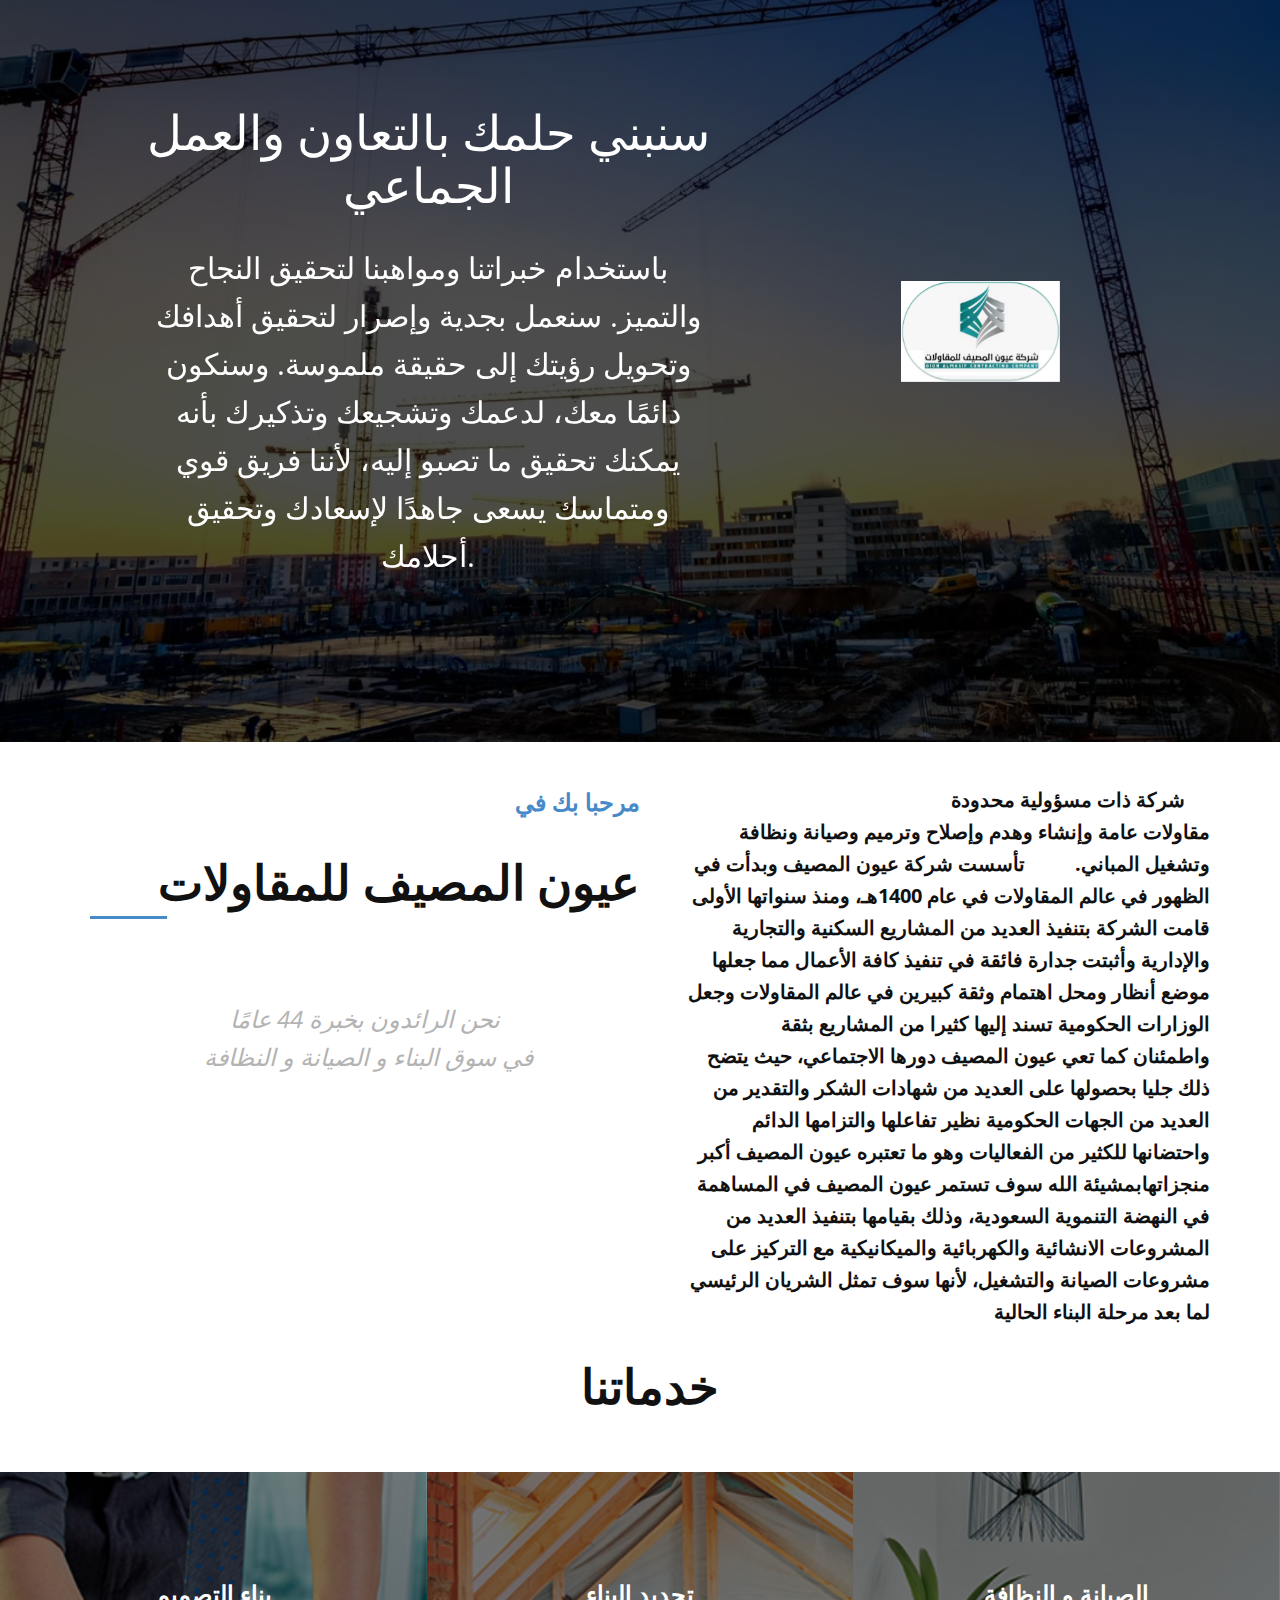
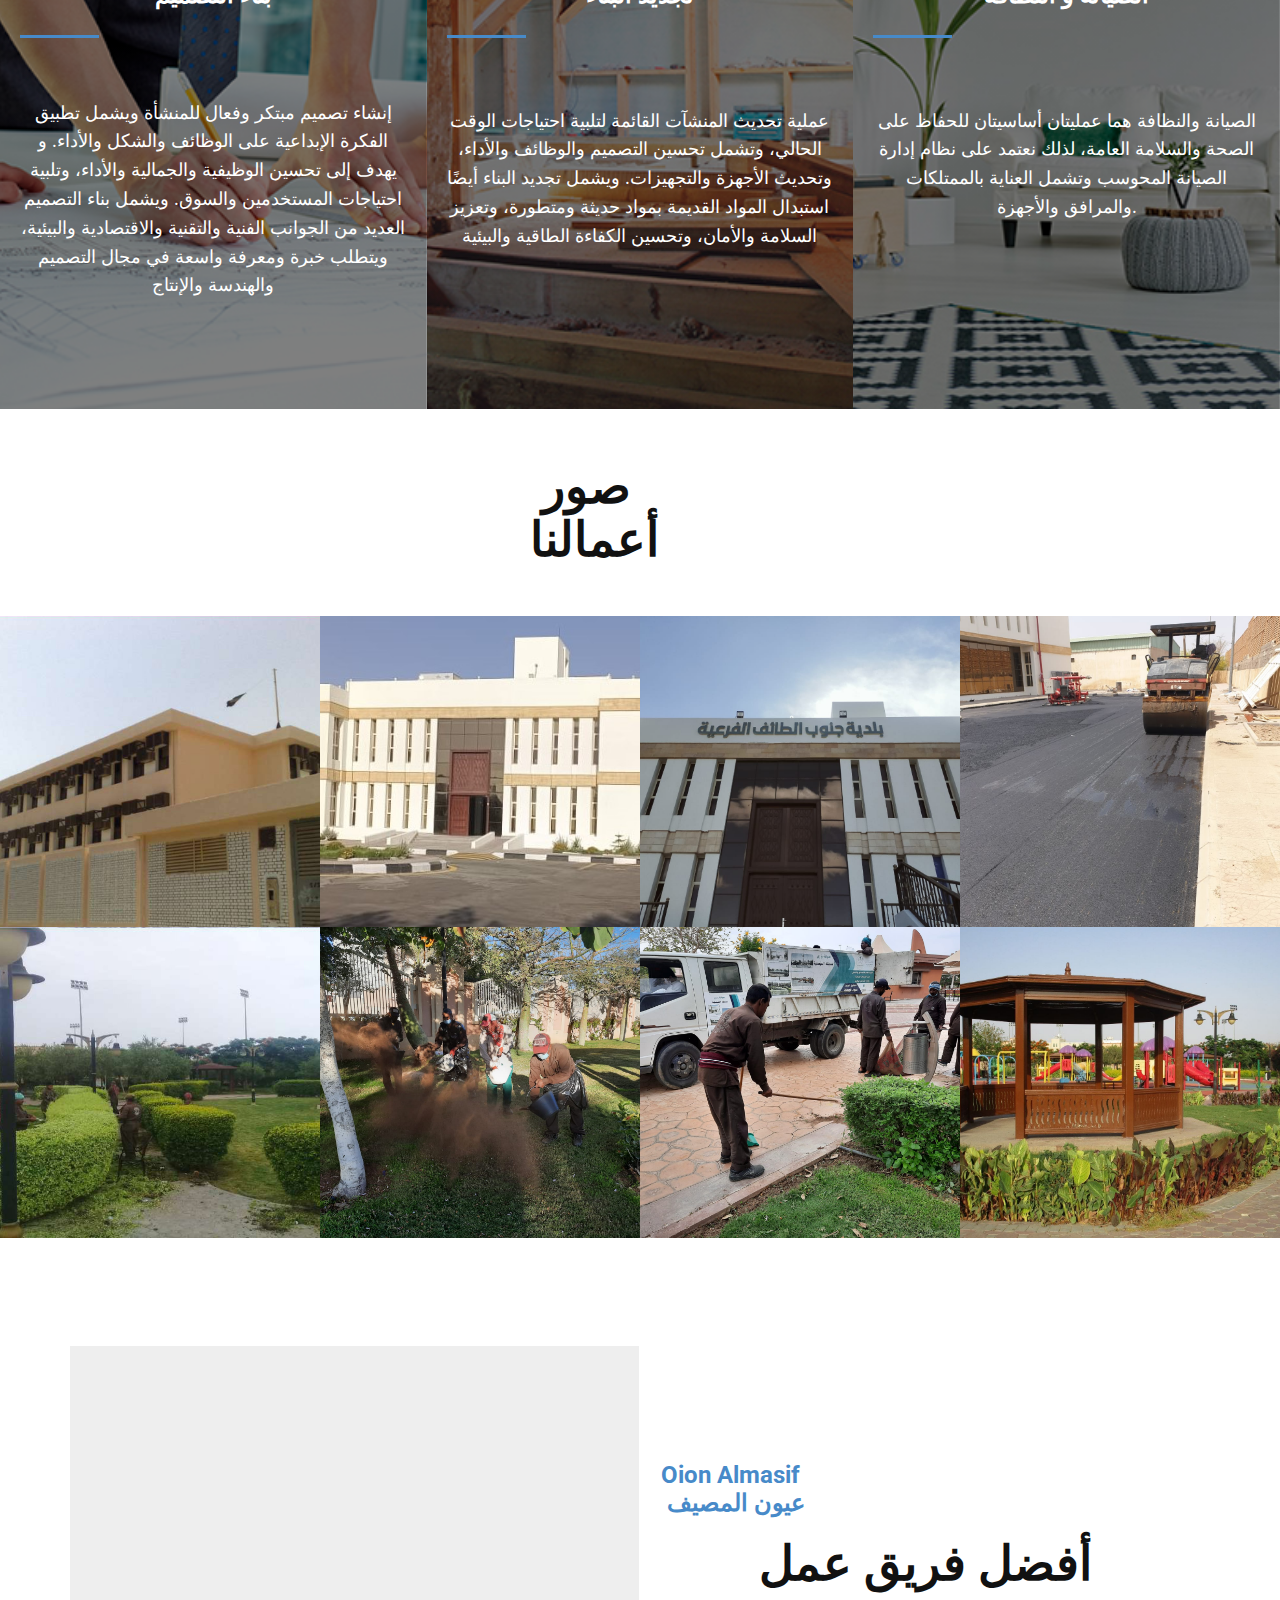
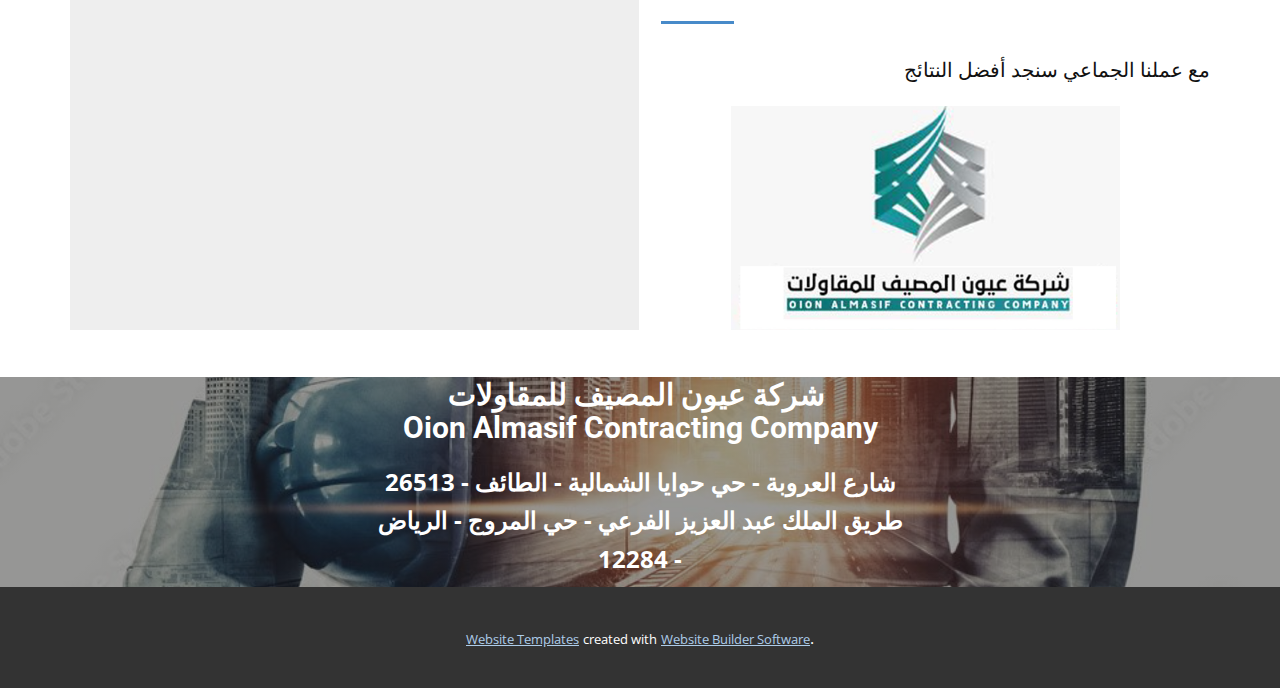
<file: index.html>
<!DOCTYPE html>
<html style="font-size: 16px;" lang="en"><head>
    <meta name="viewport" content="width=device-width, initial-scale=1.0">
    <meta charset="utf-8">
    <meta name="keywords" content="مقاولات صيانة نظافة 
عيون المصيف للمقاولات&nbsp;Oion Almasif Contracting Company">
    <meta name="description" content="شركة مقاولات  صيانة و تشغيل و نظافة">
    <title>OION</title>
    <link rel="stylesheet" href="nicepage.css" media="screen">
<link rel="stylesheet" href="OION.css" media="screen">
    <script class="u-script" type="text/javascript" src="jquery.js" defer=""></script>
    <script class="u-script" type="text/javascript" src="nicepage.js" defer=""></script>
    <meta name="generator" content="Nicepage 5.9.10, nicepage.com">
    <meta property="og:image" content="images/logo1.jpg">
    <link id="u-theme-google-font" rel="stylesheet" href="https://fonts.googleapis.com/css?family=Roboto:100,100i,300,300i,400,400i,500,500i,700,700i,900,900i|Open+Sans:300,300i,400,400i,500,500i,600,600i,700,700i,800,800i">
    
    
    
    
    
    
    
    <script type="application/ld+json">{
		"@context": "http://schema.org",
		"@type": "Organization",
		"name": "oionalmasif"
}</script>
    <meta name="theme-color" content="#478ac9">
    <meta property="og:title" content="OION">
    <meta property="og:description" content="شركة مقاولات  صيانة و تشغيل و نظافة">
    <meta property="og:type" content="website">
  <meta data-intl-tel-input-cdn-path="intlTelInput/"></head>
  <body data-home-page="OION.html" data-home-page-title="OION" class="u-body u-xl-mode" data-lang="en">
    <section class="u-clearfix u-image u-shading u-section-1" id="carousel_3b10" data-image-width="1519" data-image-height="642">
      <div class="u-clearfix u-sheet u-sheet-1">
        <div class="u-container-style u-group u-group-1" data-animation-name="customAnimationIn" data-animation-duration="5250" data-animation-delay="0">
          <div class="u-container-layout u-container-layout-1">
            <h1 class="u-align-center u-heading-font u-text u-text-1"> سنبني حلمك بالتعاون والعمل الجماعي</h1>
            <p class="u-align-center u-text u-text-font u-text-2"> باستخدام خبراتنا ومواهبنا لتحقيق النجاح والتميز. سنعمل بجدية وإصرار لتحقيق أهدافك وتحويل رؤيتك إلى حقيقة ملموسة. وسنكون دائمًا معك، لدعمك وتشجيعك وتذكيرك بأنه يمكنك تحقيق ما تصبو إليه، لأننا فريق قوي ومتماسك يسعى جاهدًا لإسعادك وتحقيق أحلامك.</p>
          </div>
        </div>
        <img class="u-align-center-sm u-align-center-xs u-image u-image-contain u-image-default u-preserve-proportions u-image-1" src="images/logo1.jpg?rand=6c7d" alt="" data-image-width="891" data-image-height="565" data-animation-name="customAnimationIn" data-animation-duration="5500" data-animation-direction="">
      </div>
    </section>
    <section class="u-clearfix u-white u-section-2" id="carousel_c7c7">
      <div class="u-clearfix u-sheet u-sheet-1">
        <div class="u-clearfix u-expanded-width u-layout-wrap u-layout-wrap-1">
          <div class="u-layout">
            <div class="u-layout-row">
              <div class="u-container-style u-layout-cell u-left-cell u-similar-fill u-size-30 u-layout-cell-1">
                <div class="u-container-layout u-container-layout-1">
                  <h3 class="u-align-right u-heading-font u-text u-text-palette-1-base u-text-1"> &nbsp; &nbsp; &nbsp; &nbsp; مرحبا بك في</h3>
                  <h2 class="u-align-right u-heading-font u-text u-text-2">عيون المصيف للمقاولات</h2>
                  <div class="u-border-3 u-border-palette-1-base u-line u-line-horizontal u-line-1"></div>
                  <p class="u-align-center u-text u-text-font u-text-grey u-text-3">نحن الرائدون بخبرة 44 عامًا <br>&nbsp;في سوق البناء و الصيانة و النظافة
                  </p>
                </div>
              </div>
              <div class="u-container-style u-layout-cell u-right-cell u-similar-fill u-size-30 u-layout-cell-2">
                <div class="u-container-layout">
                  <p class="u-align-center-md u-align-center-sm u-align-center-xs u-align-right-lg u-align-right-xl u-text u-text-font u-text-4">&nbsp; <b>شركة ذات مسؤولية
محدودة&nbsp; &nbsp; &nbsp;</b><b>
                      <br>مقاولات عامة
وإنشاء وهدم وإصلاح وترميم وصيانة ونظافة وتشغيل المباني.&nbsp; &nbsp; &nbsp; &nbsp; &nbsp;&nbsp;</b><b>تأسست
شركة عيون المصيف وبدأت في الظهور في عالم المقاولات في عام 1400هـ، ومنذ سنواتها
الأولى قامت الشركة بتنفيذ العديد من المشاريع السكنية والتجارية والإدارية وأثبتت
جدارة فائقة في تنفيذ كافة الأعمال مما جعلها موضع أنظار ومحل اهتمام وثقة كبيرين
في عالم المقاولات وجعل الوزارات الحكومية تسند إليها كثيرا من المشاريع بثقة
واطمئنان&nbsp;</b><b>كما تعي
عيون المصيف دورها الاجتماعي، حيث يتضح ذلك جليا بحصولها على العديد من شهادات
الشكر والتقدير من العديد من الجهات الحكومية نظير تفاعلها والتزامها الدائم
واحتضانها للكثير من الفعاليات وهو ما تعتبره عيون المصيف أكبر منجزاتها</b><b>بمشيئة
الله سوف تستمر عيون المصيف في المساهمة في النهضة التنموية السعودية، وذلك
بقيامها بتنفيذ العديد من المشروعات الانشائية والكهربائية والميكانيكية مع
التركيز على مشروعات الصيانة والتشغيل، لأنها سوف تمثل الشريان الرئيسي لما بعد
مرحلة البناء الحالية</b>
                  </p>
                </div>
              </div>
            </div>
          </div>
        </div>
      </div>
    </section>
    <section class="u-clearfix u-white u-section-3" id="carousel_fae0">
      <h2 class="u-align-center u-heading-font u-text u-text-1">خدماتنا</h2>
      <div class="u-clearfix u-expanded-width u-layout-wrap u-layout-wrap-1">
        <div class="u-layout">
          <div class="u-layout-row">
            <div class="u-container-style u-image u-layout-cell u-left-cell u-shading u-similar-fill u-size-20 u-size-20-md u-image-1" imgwidth="640" imgheight="340">
              <div class="u-container-layout u-container-layout-1">
                <h3 class="u-align-center u-heading-font u-text u-text-2"> بناء التصميم</h3>
                <div class="u-border-3 u-border-palette-1-base u-line u-line-horizontal u-line-1"></div>
                <p class="u-align-center u-text u-text-font u-text-3"> إنشاء
تصميم مبتكر وفعال للمنشأة ويشمل تطبيق الفكرة الإبداعية على الوظائف والشكل
والأداء. و يهدف إلى تحسين الوظيفية والجمالية والأداء، وتلبية احتياجات
المستخدمين والسوق. ويشمل بناء التصميم العديد من الجوانب الفنية والتقنية
والاقتصادية والبيئية، ويتطلب خبرة ومعرفة واسعة في مجال التصميم والهندسة
والإنتاج</p>
              </div>
            </div>
            <div class="u-container-style u-image u-layout-cell u-shading u-similar-fill u-size-20 u-size-20-md u-image-2" imgwidth="640" imgheight="340">
              <div class="u-container-layout u-container-layout-2">
                <h3 class="u-align-center u-heading-font u-text u-text-4"> تجديد البناء</h3>
                <div class="u-border-3 u-border-palette-1-base u-line u-line-horizontal u-line-2"></div>
                <p class="u-align-center u-text u-text-font u-text-5"> عملية تحديث المنشآت القائمة لتلبية احتياجات
الوقت الحالي، وتشمل تحسين التصميم والوظائف والأداء، وتحديث الأجهزة والتجهيزات.
ويشمل تجديد البناء أيضًا استبدال المواد القديمة بمواد حديثة ومتطورة، وتعزيز
السلامة والأمان، وتحسين الكفاءة الطاقية والبيئية</p>
              </div>
            </div>
            <div class="u-container-style u-image u-layout-cell u-right-cell u-shading u-similar-fill u-size-20 u-size-20-md u-image-3">
              <div class="u-container-layout u-container-layout-3">
                <h3 class="u-align-center u-heading-font u-text u-text-6">الصيانة و النظافة</h3>
                <div class="u-border-3 u-border-palette-1-base u-line u-line-horizontal u-line-3"></div>
                <p class="u-align-center u-text u-text-font u-text-7"> الصيانة
والنظافة هما عمليتان أساسيتان للحفاظ على الصحة والسلامة العامة، لذلك نعتمد على نظام
إدارة الصيانة المحوسب وتشمل العناية بالممتلكات والمرافق والأجهزة.</p>
              </div>
            </div>
          </div>
        </div>
      </div>
    </section>
    <section class="u-clearfix u-valign-bottom-sm u-white u-section-4" id="carousel_d13a">
      <h2 class="u-align-center-xs u-heading-font u-text u-text-1">&nbsp;صور أعمالنا</h2>
      <div class="u-clearfix u-expanded-width u-gutter-0 u-layout-wrap u-layout-wrap-1">
        <div class="u-gutter-0 u-layout">
          <div class="u-layout-col">
            <div class="u-size-30">
              <div class="u-layout-row">
                <div class="u-container-style u-image u-layout-cell u-left-cell u-similar-fill u-size-15 u-image-1" data-image-width="1734" data-image-height="1035">
                  <div class="u-container-layout"></div>
                </div>
                <div class="u-container-style u-image u-layout-cell u-similar-fill u-size-15 u-image-2" data-image-width="617" data-image-height="361">
                  <div class="u-container-layout"></div>
                </div>
                <div class="u-container-style u-image u-layout-cell u-similar-fill u-size-15 u-image-3" data-image-width="1280" data-image-height="960">
                  <div class="u-container-layout"></div>
                </div>
                <div class="u-container-style u-image u-layout-cell u-right-cell u-similar-fill u-size-15 u-image-4" data-image-width="960" data-image-height="1280">
                  <div class="u-container-layout"></div>
                </div>
              </div>
            </div>
            <div class="u-size-30">
              <div class="u-layout-row">
                <div class="u-container-style u-image u-layout-cell u-left-cell u-similar-fill u-size-15 u-image-5" data-image-width="1729" data-image-height="1040">
                  <div class="u-container-layout"></div>
                </div>
                <div class="u-container-style u-image u-layout-cell u-similar-fill u-size-15 u-image-6" data-image-width="1600" data-image-height="1200">
                  <div class="u-container-layout"></div>
                </div>
                <div class="u-container-style u-image u-layout-cell u-size-15 u-image-7" data-image-width="1600" data-image-height="1200">
                  <div class="u-container-layout"></div>
                </div>
                <div class="u-container-style u-image u-layout-cell u-right-cell u-size-15 u-image-8" data-image-width="1280" data-image-height="976">
                  <div class="u-container-layout"></div>
                </div>
              </div>
            </div>
          </div>
        </div>
      </div>
    </section>
    <section class="u-clearfix u-white u-section-5" id="carousel_e0a0">
      <div class="u-clearfix u-sheet u-valign-middle-xs u-sheet-1">
        <div class="u-clearfix u-expanded-width u-gutter-2 u-layout-wrap u-layout-wrap-1">
          <div class="u-layout">
            <div class="u-layout-row">
              <div class="u-align-center-md u-container-style u-layout-cell u-left-cell u-similar-fill u-size-30 u-white u-layout-cell-1">
                <div class="u-container-layout u-container-layout-1">
                  <div class="u-expanded u-grey-light-2 u-map">
                    <div class="embed-responsive">
                      <iframe class="embed-responsive-item" src="https://www.google.com/maps/embed?pb=!1m17!1m12!1m3!1d232.38369570417535!2d40.41338608312102!3d21.265959561078432!2m3!1f0!2f0!3f0!3m2!1i1024!2i768!4f13.1!3m2!1m1!2zMjHCsDE1JzU3LjQiTiA0MMKwMjQnNDguNyJF!5e0!3m2!1sfr!2ssa!4v1683096060589!5m2!1sfr!2ssa" data-map="[base64]"></iframe>
                    </div>
                  </div>
                </div>
              </div>
              <div class="u-container-style u-layout-cell u-right-cell u-similar-fill u-size-30 u-layout-cell-2">
                <div class="u-container-layout">
                  <h3 class="u-align-right-sm u-align-right-xs u-heading-font u-text u-text-palette-1-base u-text-1">Oion Almasif&nbsp; &nbsp; &nbsp; &nbsp; &nbsp; &nbsp; &nbsp; &nbsp; &nbsp; &nbsp; &nbsp; &nbsp; &nbsp; &nbsp; &nbsp; &nbsp; &nbsp; &nbsp; &nbsp; &nbsp; &nbsp; &nbsp; &nbsp; &nbsp; &nbsp; &nbsp; &nbsp; &nbsp; &nbsp; &nbsp; &nbsp; &nbsp; &nbsp; &nbsp;عيون المصيف</h3>
                  <h2 class="u-align-center u-heading-font u-text u-text-2"> أفضل فريق عمل</h2>
                  <div class="u-border-3 u-border-palette-1-base u-line u-line-horizontal u-line-1"></div>
                  <p class="u-align-right u-text u-text-font u-text-3"> مع عملنا الجماعي سنجد أفضل النتائج</p>
                  <img class="u-image u-image-1" src="images/logo11.jpg" data-image-width="1327" data-image-height="833">
                </div>
              </div>
            </div>
          </div>
        </div>
      </div>
    </section>
    <section class="u-align-center u-clearfix u-image u-shading u-section-6" src="" data-image-width="960" data-image-height="762" id="sec-22d7">
      <div class="u-clearfix u-sheet u-valign-middle-lg u-valign-middle-md u-valign-middle-sm u-sheet-1">
        <h1 class="u-text u-text-default u-title u-text-1"> شركة عيون المصيف للمقاولات&nbsp;<br>Oion Almasif Contracting Company 
        </h1><span class="u-file-icon u-icon u-icon-circle u-palette-1-base u-text-white u-icon-1" data-href="mailto:contact.us@oionalmasif.com.sa?bcc=almalki%40outlook.it" data-animation-name="bounceIn" data-animation-duration="3000" data-animation-direction=""><img src="images/1865034-84256e40.png" alt=""></span><span class="u-file-icon u-icon u-icon-circle u-palette-1-base u-text-white u-icon-2" data-href="tel:920003133" data-animation-name="bounceIn" data-animation-duration="3000" data-animation-direction="" data-animation-delay="0"><img src="images/3059502-2cab3ad4.png" alt=""></span>
        <p class="u-large-text u-text u-text-variant u-text-2"> شارع العروبة - حي حوايا الشمالية - الطائف - 26513<br>طريق الملك عبد العزيز الفرعي - حي المروج - الرياض - 12284
        </p>
      </div>
    </section>
    
    
    
    <section class="u-backlink u-clearfix u-grey-80">
      <a class="u-link" href="https://nicepage.com/website-templates" target="_blank">
        <span>Website Templates</span>
      </a>
      <p class="u-text">
        <span>created with</span>
      </p>
      <a class="u-link" href="" target="_blank">
        <span>Website Builder Software</span>
      </a>. 
    </section><span style="height: 64px; width: 64px; margin-left: 0px; margin-right: auto; margin-top: 0px; right: 10px; bottom: 260px;" class="u-back-to-top u-icon u-opacity u-opacity-85" data-href="#">
        <svg class="u-svg-link" preserveAspectRatio="xMidYMin slice" viewBox="0 0 551.13 551.13"><use xmlns:xlink="http://www.w3.org/1999/xlink" xlink:href="#svg-1d98"></use></svg>
        <svg class="u-svg-content" enable-background="new 0 0 551.13 551.13" viewBox="0 0 551.13 551.13" xmlns="http://www.w3.org/2000/svg" id="svg-1d98"><path d="m275.565 189.451 223.897 223.897h51.668l-275.565-275.565-275.565 275.565h51.668z"></path></svg>
    </span>
  
</body></html>
</file>
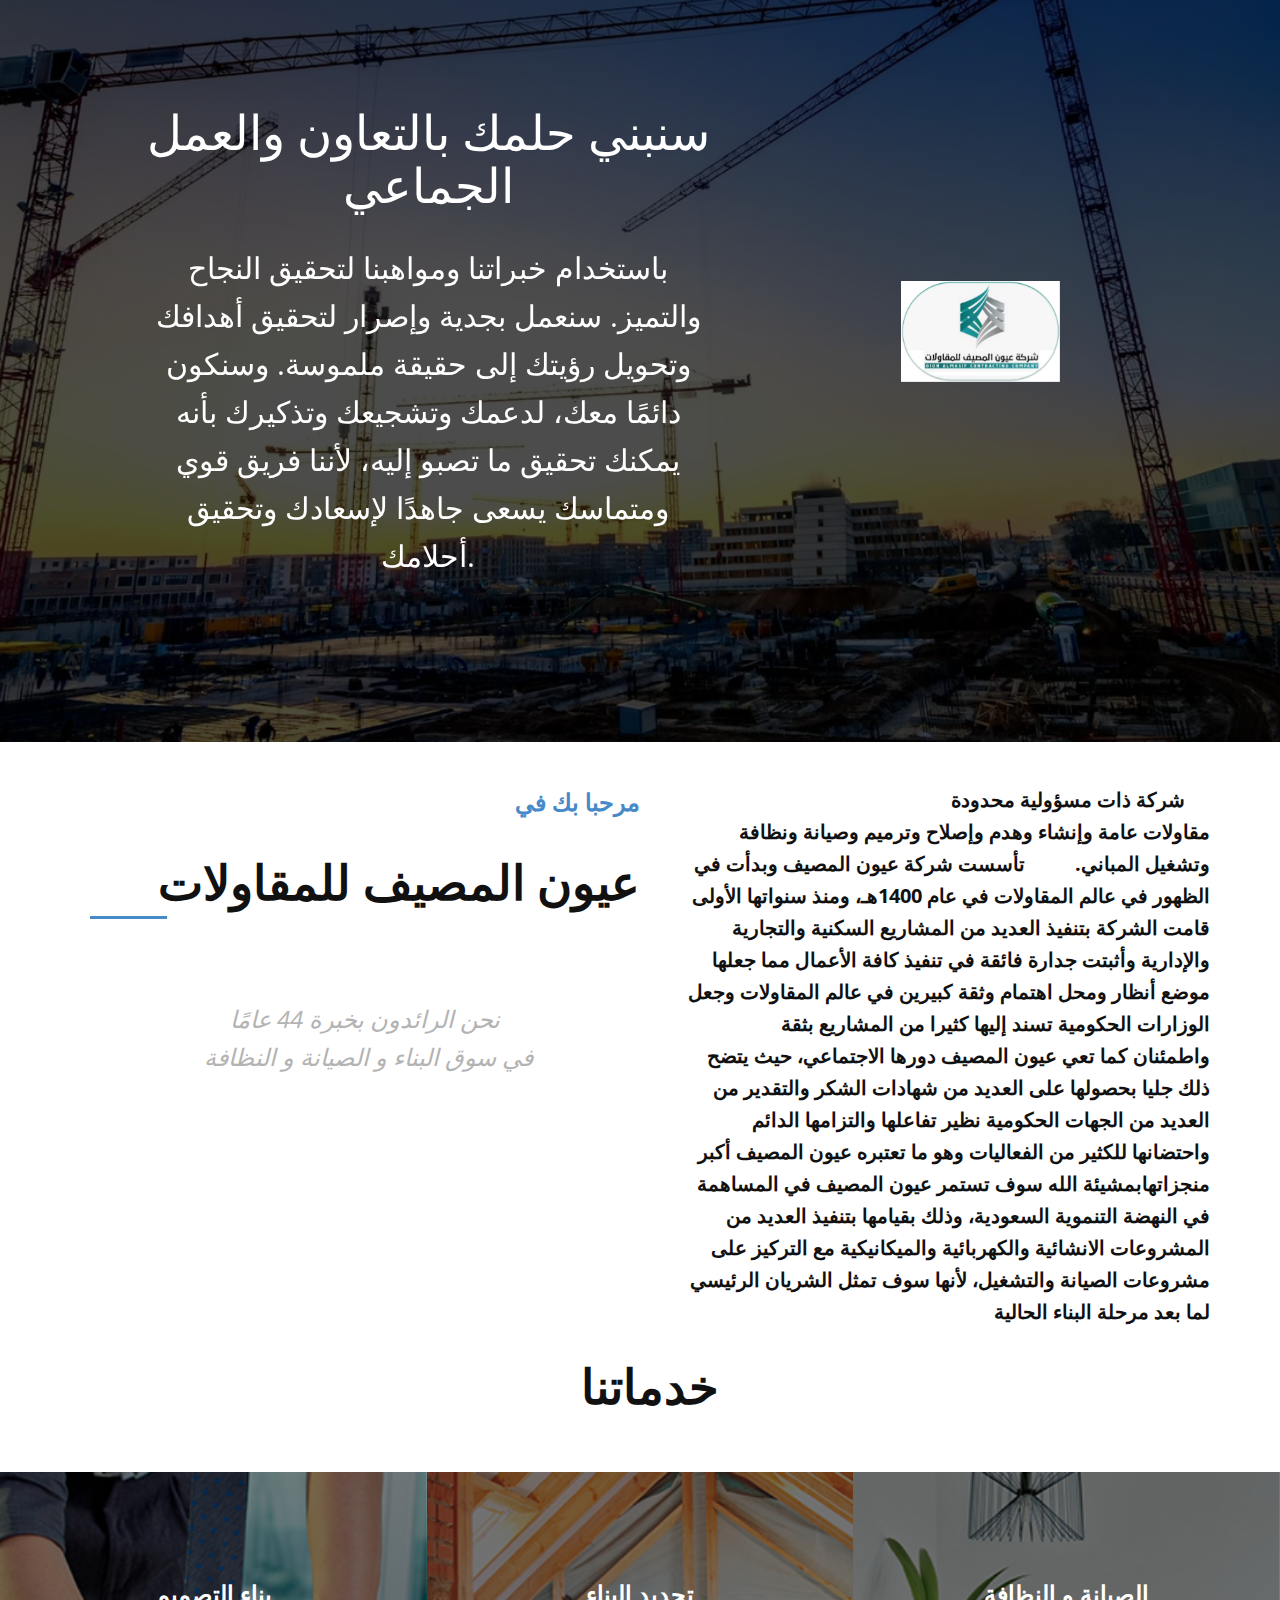
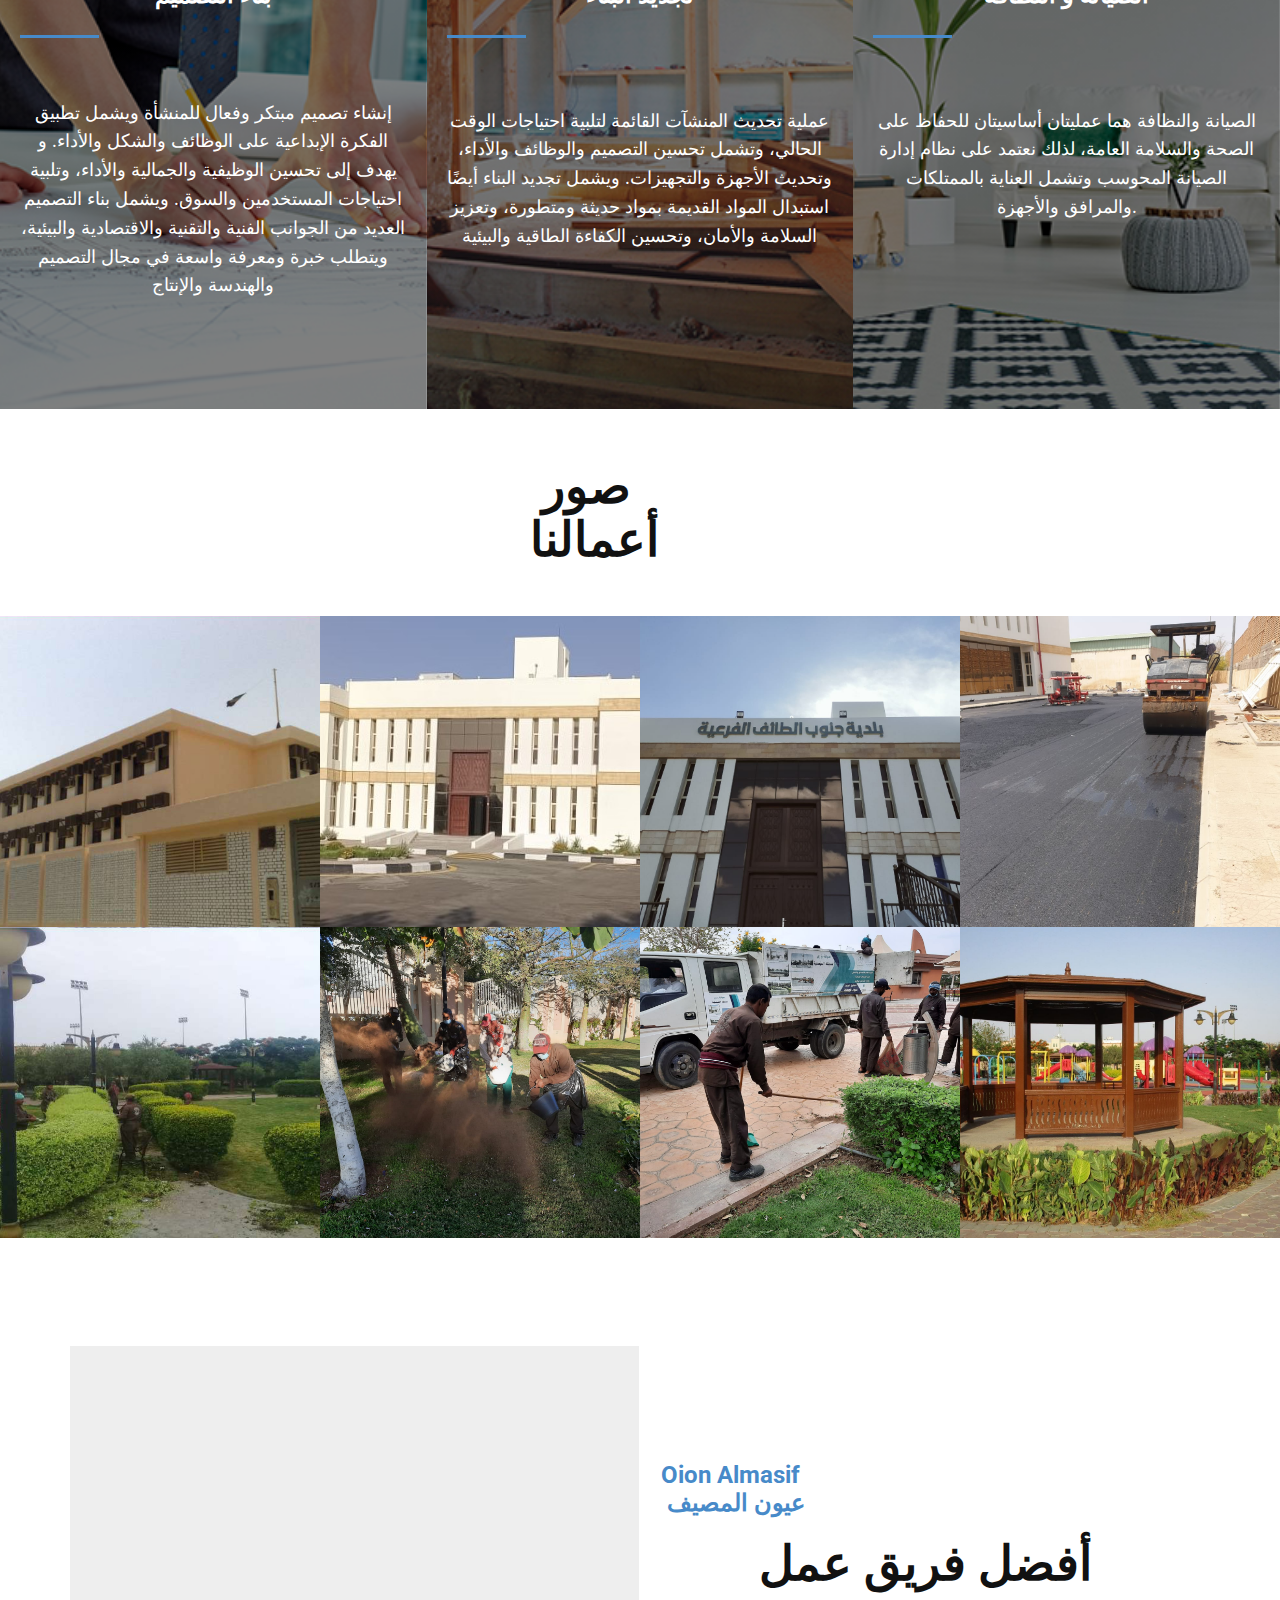
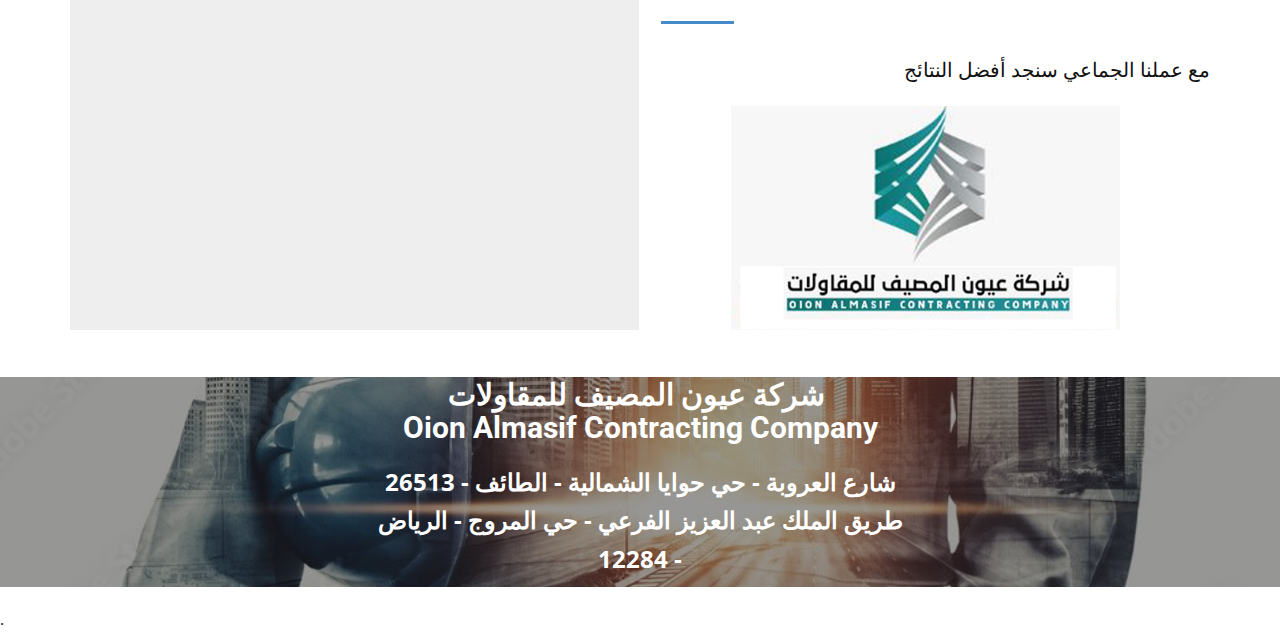
<file: OION.html>
<!DOCTYPE html>
<html style="font-size: 16px;" lang="en"><head>
    <meta name="viewport" content="width=device-width, initial-scale=1.0">
    <meta charset="utf-8">
    <meta name="keywords" content="مقاولات صيانة نظافة 
عيون المصيف للمقاولات&nbsp;Oion Almasif Contracting Company">
    <meta name="description" content="شركة مقاولات  صيانة و تشغيل و نظافة">
    <title>OION</title>
    <link rel="stylesheet" href="nicepage.css" media="screen">
<link rel="stylesheet" href="OION.css" media="screen">
    <script class="u-script" type="text/javascript" src="jquery.js" defer=""></script>
    <script class="u-script" type="text/javascript" src="nicepage.js" defer=""></script>
    <meta name="generator" content="Nicepage 5.9.10, nicepage.com">
    <meta property="og:image" content="images/logo1.jpg">
    <link id="u-theme-google-font" rel="stylesheet" href="https://fonts.googleapis.com/css?family=Roboto:100,100i,300,300i,400,400i,500,500i,700,700i,900,900i|Open+Sans:300,300i,400,400i,500,500i,600,600i,700,700i,800,800i">
    
    
    
    
    
    
    
    <script type="application/ld+json">{
		"@context": "http://schema.org",
		"@type": "Organization",
		"name": "oionalmasif"
}</script>
    <meta name="theme-color" content="#478ac9">
    <meta property="og:title" content="OION">
    <meta property="og:description" content="شركة مقاولات  صيانة و تشغيل و نظافة">
    <meta property="og:type" content="website">
  <meta data-intl-tel-input-cdn-path="intlTelInput/"></head>
  <body class="u-body u-xl-mode" data-lang="en">
    <section class="u-clearfix u-image u-shading u-section-1" id="carousel_3b10" data-image-width="1519" data-image-height="642">
      <div class="u-clearfix u-sheet u-sheet-1">
        <div class="u-container-style u-group u-group-1" data-animation-name="customAnimationIn" data-animation-duration="5250" data-animation-delay="0">
          <div class="u-container-layout u-container-layout-1">
            <h1 class="u-align-center u-heading-font u-text u-text-1"> سنبني حلمك بالتعاون والعمل الجماعي</h1>
            <p class="u-align-center u-text u-text-font u-text-2"> باستخدام خبراتنا ومواهبنا لتحقيق النجاح والتميز. سنعمل بجدية وإصرار لتحقيق أهدافك وتحويل رؤيتك إلى حقيقة ملموسة. وسنكون دائمًا معك، لدعمك وتشجيعك وتذكيرك بأنه يمكنك تحقيق ما تصبو إليه، لأننا فريق قوي ومتماسك يسعى جاهدًا لإسعادك وتحقيق أحلامك.</p>
          </div>
        </div>
        <img class="u-align-center-sm u-align-center-xs u-image u-image-contain u-image-default u-preserve-proportions u-image-1" src="images/logo1.jpg?rand=6c7d" alt="" data-image-width="891" data-image-height="565" data-animation-name="customAnimationIn" data-animation-duration="5500" data-animation-direction="">
      </div>
    </section>
    <section class="u-clearfix u-white u-section-2" id="carousel_c7c7">
      <div class="u-clearfix u-sheet u-sheet-1">
        <div class="u-clearfix u-expanded-width u-layout-wrap u-layout-wrap-1">
          <div class="u-layout">
            <div class="u-layout-row">
              <div class="u-container-style u-layout-cell u-left-cell u-similar-fill u-size-30 u-layout-cell-1">
                <div class="u-container-layout u-container-layout-1">
                  <h3 class="u-align-right u-heading-font u-text u-text-palette-1-base u-text-1"> &nbsp; &nbsp; &nbsp; &nbsp; مرحبا بك في</h3>
                  <h2 class="u-align-right u-heading-font u-text u-text-2">عيون المصيف للمقاولات</h2>
                  <div class="u-border-3 u-border-palette-1-base u-line u-line-horizontal u-line-1"></div>
                  <p class="u-align-center u-text u-text-font u-text-grey u-text-3">نحن الرائدون بخبرة 44 عامًا <br>&nbsp;في سوق البناء و الصيانة و النظافة
                  </p>
                </div>
              </div>
              <div class="u-container-style u-layout-cell u-right-cell u-similar-fill u-size-30 u-layout-cell-2">
                <div class="u-container-layout">
                  <p class="u-align-center-md u-align-center-sm u-align-center-xs u-align-right-lg u-align-right-xl u-text u-text-font u-text-4">&nbsp; <b>شركة ذات مسؤولية
محدودة&nbsp; &nbsp; &nbsp;</b><b>
                      <br>مقاولات عامة
وإنشاء وهدم وإصلاح وترميم وصيانة ونظافة وتشغيل المباني.&nbsp; &nbsp; &nbsp; &nbsp; &nbsp;&nbsp;</b><b>تأسست
شركة عيون المصيف وبدأت في الظهور في عالم المقاولات في عام 1400هـ، ومنذ سنواتها
الأولى قامت الشركة بتنفيذ العديد من المشاريع السكنية والتجارية والإدارية وأثبتت
جدارة فائقة في تنفيذ كافة الأعمال مما جعلها موضع أنظار ومحل اهتمام وثقة كبيرين
في عالم المقاولات وجعل الوزارات الحكومية تسند إليها كثيرا من المشاريع بثقة
واطمئنان&nbsp;</b><b>كما تعي
عيون المصيف دورها الاجتماعي، حيث يتضح ذلك جليا بحصولها على العديد من شهادات
الشكر والتقدير من العديد من الجهات الحكومية نظير تفاعلها والتزامها الدائم
واحتضانها للكثير من الفعاليات وهو ما تعتبره عيون المصيف أكبر منجزاتها</b><b>بمشيئة
الله سوف تستمر عيون المصيف في المساهمة في النهضة التنموية السعودية، وذلك
بقيامها بتنفيذ العديد من المشروعات الانشائية والكهربائية والميكانيكية مع
التركيز على مشروعات الصيانة والتشغيل، لأنها سوف تمثل الشريان الرئيسي لما بعد
مرحلة البناء الحالية</b>
                  </p>
                </div>
              </div>
            </div>
          </div>
        </div>
      </div>
    </section>
    <section class="u-clearfix u-white u-section-3" id="carousel_fae0">
      <h2 class="u-align-center u-heading-font u-text u-text-1">خدماتنا</h2>
      <div class="u-clearfix u-expanded-width u-layout-wrap u-layout-wrap-1">
        <div class="u-layout">
          <div class="u-layout-row">
            <div class="u-container-style u-image u-layout-cell u-left-cell u-shading u-similar-fill u-size-20 u-size-20-md u-image-1" imgwidth="640" imgheight="340">
              <div class="u-container-layout u-container-layout-1">
                <h3 class="u-align-center u-heading-font u-text u-text-2"> بناء التصميم</h3>
                <div class="u-border-3 u-border-palette-1-base u-line u-line-horizontal u-line-1"></div>
                <p class="u-align-center u-text u-text-font u-text-3"> إنشاء
تصميم مبتكر وفعال للمنشأة ويشمل تطبيق الفكرة الإبداعية على الوظائف والشكل
والأداء. و يهدف إلى تحسين الوظيفية والجمالية والأداء، وتلبية احتياجات
المستخدمين والسوق. ويشمل بناء التصميم العديد من الجوانب الفنية والتقنية
والاقتصادية والبيئية، ويتطلب خبرة ومعرفة واسعة في مجال التصميم والهندسة
والإنتاج</p>
              </div>
            </div>
            <div class="u-container-style u-image u-layout-cell u-shading u-similar-fill u-size-20 u-size-20-md u-image-2" imgwidth="640" imgheight="340">
              <div class="u-container-layout u-container-layout-2">
                <h3 class="u-align-center u-heading-font u-text u-text-4"> تجديد البناء</h3>
                <div class="u-border-3 u-border-palette-1-base u-line u-line-horizontal u-line-2"></div>
                <p class="u-align-center u-text u-text-font u-text-5"> عملية تحديث المنشآت القائمة لتلبية احتياجات
الوقت الحالي، وتشمل تحسين التصميم والوظائف والأداء، وتحديث الأجهزة والتجهيزات.
ويشمل تجديد البناء أيضًا استبدال المواد القديمة بمواد حديثة ومتطورة، وتعزيز
السلامة والأمان، وتحسين الكفاءة الطاقية والبيئية</p>
              </div>
            </div>
            <div class="u-container-style u-image u-layout-cell u-right-cell u-shading u-similar-fill u-size-20 u-size-20-md u-image-3">
              <div class="u-container-layout u-container-layout-3">
                <h3 class="u-align-center u-heading-font u-text u-text-6">الصيانة و النظافة</h3>
                <div class="u-border-3 u-border-palette-1-base u-line u-line-horizontal u-line-3"></div>
                <p class="u-align-center u-text u-text-font u-text-7"> الصيانة
والنظافة هما عمليتان أساسيتان للحفاظ على الصحة والسلامة العامة، لذلك نعتمد على نظام
إدارة الصيانة المحوسب وتشمل العناية بالممتلكات والمرافق والأجهزة.</p>
              </div>
            </div>
          </div>
        </div>
      </div>
    </section>
    <section class="u-clearfix u-valign-bottom-sm u-white u-section-4" id="carousel_d13a">
      <h2 class="u-align-center-xs u-heading-font u-text u-text-1">&nbsp;صور أعمالنا</h2>
      <div class="u-clearfix u-expanded-width u-gutter-0 u-layout-wrap u-layout-wrap-1">
        <div class="u-gutter-0 u-layout">
          <div class="u-layout-col">
            <div class="u-size-30">
              <div class="u-layout-row">
                <div class="u-container-style u-image u-layout-cell u-left-cell u-similar-fill u-size-15 u-image-1" data-image-width="1734" data-image-height="1035">
                  <div class="u-container-layout"></div>
                </div>
                <div class="u-container-style u-image u-layout-cell u-similar-fill u-size-15 u-image-2" data-image-width="617" data-image-height="361">
                  <div class="u-container-layout"></div>
                </div>
                <div class="u-container-style u-image u-layout-cell u-similar-fill u-size-15 u-image-3" data-image-width="1280" data-image-height="960">
                  <div class="u-container-layout"></div>
                </div>
                <div class="u-container-style u-image u-layout-cell u-right-cell u-similar-fill u-size-15 u-image-4" data-image-width="960" data-image-height="1280">
                  <div class="u-container-layout"></div>
                </div>
              </div>
            </div>
            <div class="u-size-30">
              <div class="u-layout-row">
                <div class="u-container-style u-image u-layout-cell u-left-cell u-similar-fill u-size-15 u-image-5" data-image-width="1729" data-image-height="1040">
                  <div class="u-container-layout"></div>
                </div>
                <div class="u-container-style u-image u-layout-cell u-similar-fill u-size-15 u-image-6" data-image-width="1600" data-image-height="1200">
                  <div class="u-container-layout"></div>
                </div>
                <div class="u-container-style u-image u-layout-cell u-size-15 u-image-7" data-image-width="1600" data-image-height="1200">
                  <div class="u-container-layout"></div>
                </div>
                <div class="u-container-style u-image u-layout-cell u-right-cell u-size-15 u-image-8" data-image-width="1280" data-image-height="976">
                  <div class="u-container-layout"></div>
                </div>
              </div>
            </div>
          </div>
        </div>
      </div>
    </section>
    <section class="u-clearfix u-white u-section-5" id="carousel_e0a0">
      <div class="u-clearfix u-sheet u-valign-middle-xs u-sheet-1">
        <div class="u-clearfix u-expanded-width u-gutter-2 u-layout-wrap u-layout-wrap-1">
          <div class="u-layout">
            <div class="u-layout-row">
              <div class="u-align-center-md u-container-style u-layout-cell u-left-cell u-similar-fill u-size-30 u-white u-layout-cell-1">
                <div class="u-container-layout u-container-layout-1">
                  <div class="u-expanded u-grey-light-2 u-map">
                    <div class="embed-responsive">
                      <iframe class="embed-responsive-item" src="https://www.google.com/maps/embed?pb=!1m17!1m12!1m3!1d232.38369570417535!2d40.41338608312102!3d21.265959561078432!2m3!1f0!2f0!3f0!3m2!1i1024!2i768!4f13.1!3m2!1m1!2zMjHCsDE1JzU3LjQiTiA0MMKwMjQnNDguNyJF!5e0!3m2!1sfr!2ssa!4v1683096060589!5m2!1sfr!2ssa" data-map="[base64]"></iframe>
                    </div>
                  </div>
                </div>
              </div>
              <div class="u-container-style u-layout-cell u-right-cell u-similar-fill u-size-30 u-layout-cell-2">
                <div class="u-container-layout">
                  <h3 class="u-align-right-sm u-align-right-xs u-heading-font u-text u-text-palette-1-base u-text-1">Oion Almasif&nbsp; &nbsp; &nbsp; &nbsp; &nbsp; &nbsp; &nbsp; &nbsp; &nbsp; &nbsp; &nbsp; &nbsp; &nbsp; &nbsp; &nbsp; &nbsp; &nbsp; &nbsp; &nbsp; &nbsp; &nbsp; &nbsp; &nbsp; &nbsp; &nbsp; &nbsp; &nbsp; &nbsp; &nbsp; &nbsp; &nbsp; &nbsp; &nbsp; &nbsp;عيون المصيف</h3>
                  <h2 class="u-align-center u-heading-font u-text u-text-2"> أفضل فريق عمل</h2>
                  <div class="u-border-3 u-border-palette-1-base u-line u-line-horizontal u-line-1"></div>
                  <p class="u-align-right u-text u-text-font u-text-3"> مع عملنا الجماعي سنجد أفضل النتائج</p>
                  <img class="u-image u-image-1" src="images/logo11.jpg" data-image-width="1327" data-image-height="833">
                </div>
              </div>
            </div>
          </div>
        </div>
      </div>
    </section>
    <section class="u-align-center u-clearfix u-image u-shading u-section-6" src="" data-image-width="960" data-image-height="762" id="sec-22d7">
      <div class="u-clearfix u-sheet u-valign-middle-lg u-valign-middle-md u-valign-middle-sm u-sheet-1">
        <h1 class="u-text u-text-default u-title u-text-1"> شركة عيون المصيف للمقاولات&nbsp;<br>Oion Almasif Contracting Company 
        </h1><span class="u-file-icon u-icon u-icon-circle u-palette-1-base u-text-white u-icon-1" data-href="mailto:contact.us@oionalmasif.com.sa?bcc=almalki%40outlook.it" data-animation-name="bounceIn" data-animation-duration="3000" data-animation-direction=""><img src="images/1865034-84256e40.png" alt=""></span><span class="u-file-icon u-icon u-icon-circle u-palette-1-base u-text-white u-icon-2" data-href="tel:920003133" data-animation-name="bounceIn" data-animation-duration="3000" data-animation-direction="" data-animation-delay="0"><img src="images/3059502-2cab3ad4.png" alt=""></span>
        <p class="u-large-text u-text u-text-variant u-text-2"> شارع العروبة - حي حوايا الشمالية - الطائف - 26513<br>طريق الملك عبد العزيز الفرعي - حي المروج - الرياض - 12284
        </p>
      </div>
    </section>
    
    
    
    
      
  
      </a>
      <p class="u-text">
        
      </p>
      <a class="u-link" href="" target="_blank">
        
      </a>. 
    </section><span style="height: 64px; width: 64px; margin-left: 0px; margin-right: auto; margin-top: 0px; right: 10px; bottom: 260px;" class="u-back-to-top u-icon u-opacity u-opacity-85" data-href="#">
        <svg class="u-svg-link" preserveAspectRatio="xMidYMin slice" viewBox="0 0 551.13 551.13"><use xmlns:xlink="http://www.w3.org/1999/xlink" xlink:href="#svg-1d98"></use></svg>
        <svg class="u-svg-content" enable-background="new 0 0 551.13 551.13" viewBox="0 0 551.13 551.13" xmlns="http://www.w3.org/2000/svg" id="svg-1d98"><path d="m275.565 189.451 223.897 223.897h51.668l-275.565-275.565-275.565 275.565h51.668z"></path></svg>
    </span>
  
</body></html>
</file>
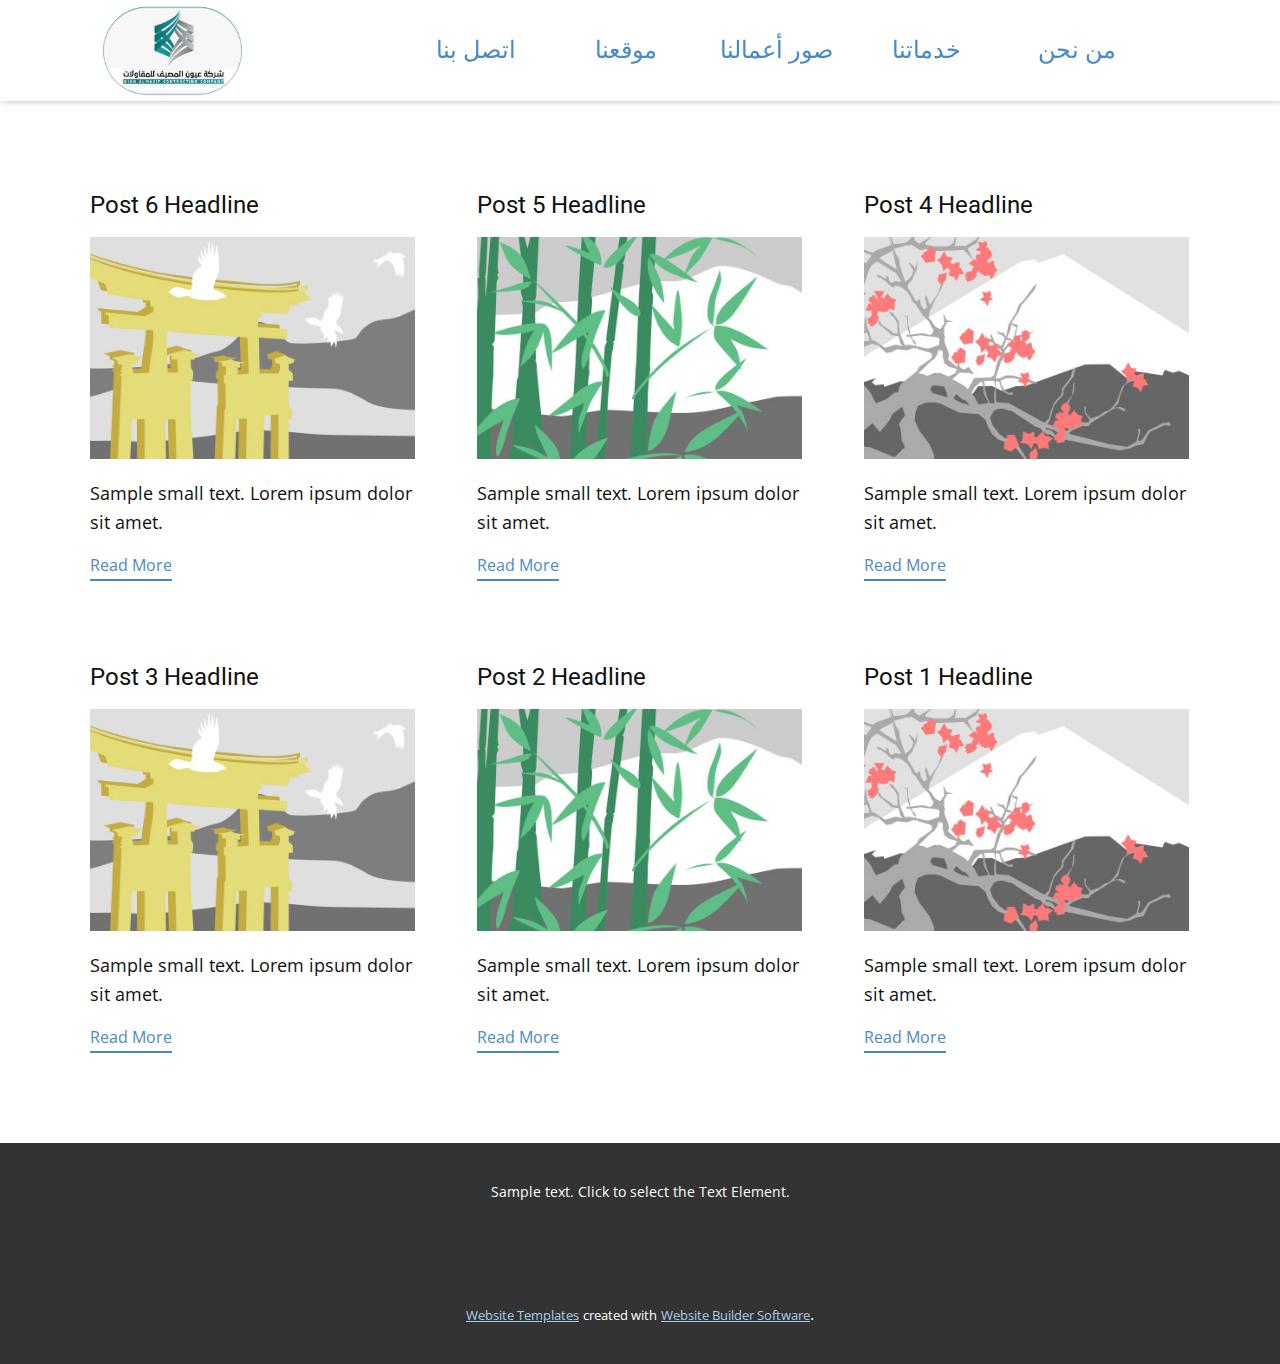
<file: blog/blog.html>
<!DOCTYPE html>
<html style="font-size: 16px;" lang="en"><head>
    <meta name="viewport" content="width=device-width, initial-scale=1.0">
    <meta charset="utf-8">
    <meta name="keywords" content="">
    <meta name="description" content="">
    <title>Blog Template</title>
    <link rel="stylesheet" href="../nicepage.css" media="screen">
<link rel="stylesheet" href="../Blog-Template.css" media="screen">
    <script class="u-script" type="text/javascript" src="../jquery.js" defer=""></script>
    <script class="u-script" type="text/javascript" src="../nicepage.js" defer=""></script>
    <meta name="generator" content="Nicepage 5.9.10, nicepage.com">
    <link id="u-theme-google-font" rel="stylesheet" href="https://fonts.googleapis.com/css?family=Roboto:100,100i,300,300i,400,400i,500,500i,700,700i,900,900i|Open+Sans:300,300i,400,400i,500,500i,600,600i,700,700i,800,800i">
    
    
    <script type="application/ld+json">{
		"@context": "http://schema.org",
		"@type": "Organization",
		"name": "oionalmasif",
		"logo": "images/logo1.jpg"
}</script>
    <meta name="theme-color" content="#478ac9">
  <meta data-intl-tel-input-cdn-path="intlTelInput/"></head>
  <body class="u-body u-xl-mode" data-lang="en"><header class="u-box-shadow u-clearfix u-header u-sticky u-header" id="sec-7908" data-animation-name="" data-animation-duration="0" data-animation-delay="0" data-animation-direction=""><div class="u-clearfix u-sheet u-valign-middle u-sheet-1">
        <a href="../OION.html#carousel_c7c7" class="u-image u-logo u-image-1" data-image-width="891" data-image-height="565" title="c">
          <img src="../images/logo1.jpg" class="u-logo-image u-logo-image-1">
        </a>
        <div class="u-list u-list-1">
          <div class="u-repeater u-repeater-1">
            <div class="u-container-style u-list-item u-repeater-item">
              <div class="u-container-layout u-similar-container u-container-layout-1">
                <a href="../OION.html#sec-22d7" class="u-align-center u-border-1 u-border-active-palette-2-base u-border-hover-palette-1-base u-border-no-left u-border-no-right u-border-no-top u-btn u-button-style u-custom-item u-none u-text-palette-1-base u-btn-1">اتصل بنا</a>
              </div>
            </div>
            <div class="u-container-style u-list-item u-repeater-item">
              <div class="u-container-layout u-similar-container u-container-layout-2">
                <a href="../OION.html#carousel_e0a0" class="u-align-center u-border-1 u-border-active-palette-2-base u-border-hover-palette-1-base u-border-no-left u-border-no-right u-border-no-top u-btn u-button-style u-custom-item u-none u-text-palette-1-base u-btn-2">موقعنا</a>
              </div>
            </div>
            <div class="u-container-style u-list-item u-repeater-item">
              <div class="u-container-layout u-similar-container u-container-layout-3">
                <a href="../OION.html#carousel_d13a" class="u-align-center u-border-1 u-border-active-palette-2-base u-border-hover-palette-1-base u-border-no-left u-border-no-right u-border-no-top u-btn u-button-style u-custom-item u-none u-text-palette-1-base u-btn-3">صور أعمالنا</a>
              </div>
            </div>
            <div class="u-container-style u-list-item u-repeater-item">
              <div class="u-container-layout u-similar-container u-container-layout-4">
                <a href="../OION.html#carousel_fae0" class="u-align-center u-border-1 u-border-active-palette-2-base u-border-hover-palette-1-base u-border-no-left u-border-no-right u-border-no-top u-btn u-button-style u-custom-item u-none u-text-palette-1-base u-btn-4">خدماتنا</a>
              </div>
            </div>
            <div class="u-container-style u-list-item u-repeater-item">
              <div class="u-container-layout u-similar-container u-container-layout-5">
                <a href="../OION.html#carousel_c7c7" class="u-align-center u-border-1 u-border-active-palette-2-base u-border-hover-palette-1-base u-border-no-left u-border-no-right u-border-no-top u-btn u-button-style u-custom-item u-none u-text-palette-1-base u-btn-5">من نحن</a>
              </div>
            </div>
          </div>
        </div>
      </div></header>
    <section class="u-clearfix u-section-1" id="sec-3800">
      <div class="u-clearfix u-sheet u-valign-middle u-sheet-1"><!--blog--><!--blog_options_json--><!--{"type":"Recent","source":"","tags":"","count":""}--><!--/blog_options_json-->
        <div class="u-blog u-expanded-width u-repeater u-repeater-1"><!--blog_post-->
          <div class="u-blog-post u-container-style u-repeater-item u-white u-repeater-item-1">
            <div class="u-container-layout u-similar-container u-valign-top u-container-layout-1"><!--blog_post_header-->
              <h4 class="u-blog-control u-text u-text-1">
                <a class="u-post-header-link" href="../blog/post-5.html">Post 6 Headline</a>
              </h4><!--/blog_post_header--><!--blog_post_image-->
              <a class="u-post-header-link" href="../blog/post-5.html"><img alt="" class="u-blog-control u-expanded-width u-image u-image-default u-image-1" src="../images/8ad73f3c.jpeg"></a><!--/blog_post_image--><!--blog_post_content-->
              <div class="u-blog-control u-post-content u-text u-text-2 fr-view">Sample small text. Lorem ipsum dolor sit amet.</div><!--/blog_post_content--><!--blog_post_readmore-->
              <a href="../blog/post-5.html" class="u-blog-control u-border-2 u-border-palette-1-base u-btn u-btn-rectangle u-button-style u-none u-btn-1"><!--blog_post_readmore_content--><!--options_json--><!--{"content":"Read More","defaultValue":"Lire la suite"}--><!--/options_json-->Read More<!--/blog_post_readmore_content--></a><!--/blog_post_readmore-->
            </div>
          </div><div class="u-blog-post u-container-style u-repeater-item u-video-cover u-white">
            <div class="u-container-layout u-similar-container u-valign-top u-container-layout-2"><!--blog_post_header-->
              <h4 class="u-blog-control u-text u-text-3">
                <a class="u-post-header-link" href="../blog/post-4.html">Post 5 Headline</a>
              </h4><!--/blog_post_header--><!--blog_post_image-->
              <a class="u-post-header-link" href="../blog/post-4.html"><img alt="" class="u-blog-control u-expanded-width u-image u-image-default u-image-2" src="../images/68f64b9d.jpeg"></a><!--/blog_post_image--><!--blog_post_content-->
              <div class="u-blog-control u-post-content u-text u-text-4 fr-view">Sample small text. Lorem ipsum dolor sit amet.</div><!--/blog_post_content--><!--blog_post_readmore-->
              <a href="../blog/post-4.html" class="u-blog-control u-border-2 u-border-palette-1-base u-btn u-btn-rectangle u-button-style u-none u-btn-2"><!--blog_post_readmore_content--><!--options_json--><!--{"content":"Read More","defaultValue":"Lire la suite"}--><!--/options_json-->Read More<!--/blog_post_readmore_content--></a><!--/blog_post_readmore-->
            </div>
          </div><div class="u-blog-post u-container-style u-repeater-item u-video-cover u-white">
            <div class="u-container-layout u-similar-container u-valign-top u-container-layout-3"><!--blog_post_header-->
              <h4 class="u-blog-control u-text u-text-5">
                <a class="u-post-header-link" href="../blog/post-3.html">Post 4 Headline</a>
              </h4><!--/blog_post_header--><!--blog_post_image-->
              <a class="u-post-header-link" href="../blog/post-3.html"><img alt="" class="u-blog-control u-expanded-width u-image u-image-default u-image-3" src="../images/0fd3416c.jpeg"></a><!--/blog_post_image--><!--blog_post_content-->
              <div class="u-blog-control u-post-content u-text u-text-6 fr-view">Sample small text. Lorem ipsum dolor sit amet.</div><!--/blog_post_content--><!--blog_post_readmore-->
              <a href="../blog/post-3.html" class="u-blog-control u-border-2 u-border-palette-1-base u-btn u-btn-rectangle u-button-style u-none u-btn-3"><!--blog_post_readmore_content--><!--options_json--><!--{"content":"Read More","defaultValue":"Lire la suite"}--><!--/options_json-->Read More<!--/blog_post_readmore_content--></a><!--/blog_post_readmore-->
            </div>
          </div><div class="u-blog-post u-container-style u-repeater-item u-white u-repeater-item-1">
            <div class="u-container-layout u-similar-container u-valign-top u-container-layout-1"><!--blog_post_header-->
              <h4 class="u-blog-control u-text u-text-1">
                <a class="u-post-header-link" href="../blog/post-2.html">Post 3 Headline</a>
              </h4><!--/blog_post_header--><!--blog_post_image-->
              <a class="u-post-header-link" href="../blog/post-2.html"><img alt="" class="u-blog-control u-expanded-width u-image u-image-default u-image-1" src="../images/8ad73f3c.jpeg"></a><!--/blog_post_image--><!--blog_post_content-->
              <div class="u-blog-control u-post-content u-text u-text-2 fr-view">Sample small text. Lorem ipsum dolor sit amet.</div><!--/blog_post_content--><!--blog_post_readmore-->
              <a href="../blog/post-2.html" class="u-blog-control u-border-2 u-border-palette-1-base u-btn u-btn-rectangle u-button-style u-none u-btn-1"><!--blog_post_readmore_content--><!--options_json--><!--{"content":"Read More","defaultValue":"Lire la suite"}--><!--/options_json-->Read More<!--/blog_post_readmore_content--></a><!--/blog_post_readmore-->
            </div>
          </div><div class="u-blog-post u-container-style u-repeater-item u-video-cover u-white">
            <div class="u-container-layout u-similar-container u-valign-top u-container-layout-2"><!--blog_post_header-->
              <h4 class="u-blog-control u-text u-text-3">
                <a class="u-post-header-link" href="../blog/post-1.html">Post 2 Headline</a>
              </h4><!--/blog_post_header--><!--blog_post_image-->
              <a class="u-post-header-link" href="../blog/post-1.html"><img alt="" class="u-blog-control u-expanded-width u-image u-image-default u-image-2" src="../images/68f64b9d.jpeg"></a><!--/blog_post_image--><!--blog_post_content-->
              <div class="u-blog-control u-post-content u-text u-text-4 fr-view">Sample small text. Lorem ipsum dolor sit amet.</div><!--/blog_post_content--><!--blog_post_readmore-->
              <a href="../blog/post-1.html" class="u-blog-control u-border-2 u-border-palette-1-base u-btn u-btn-rectangle u-button-style u-none u-btn-2"><!--blog_post_readmore_content--><!--options_json--><!--{"content":"Read More","defaultValue":"Lire la suite"}--><!--/options_json-->Read More<!--/blog_post_readmore_content--></a><!--/blog_post_readmore-->
            </div>
          </div><div class="u-blog-post u-container-style u-repeater-item u-video-cover u-white">
            <div class="u-container-layout u-similar-container u-valign-top u-container-layout-3"><!--blog_post_header-->
              <h4 class="u-blog-control u-text u-text-5">
                <a class="u-post-header-link" href="../blog/post.html">Post 1 Headline</a>
              </h4><!--/blog_post_header--><!--blog_post_image-->
              <a class="u-post-header-link" href="../blog/post.html"><img alt="" class="u-blog-control u-expanded-width u-image u-image-default u-image-3" src="../images/0fd3416c.jpeg"></a><!--/blog_post_image--><!--blog_post_content-->
              <div class="u-blog-control u-post-content u-text u-text-6 fr-view">Sample small text. Lorem ipsum dolor sit amet.</div><!--/blog_post_content--><!--blog_post_readmore-->
              <a href="../blog/post.html" class="u-blog-control u-border-2 u-border-palette-1-base u-btn u-btn-rectangle u-button-style u-none u-btn-3"><!--blog_post_readmore_content--><!--options_json--><!--{"content":"Read More","defaultValue":"Lire la suite"}--><!--/options_json-->Read More<!--/blog_post_readmore_content--></a><!--/blog_post_readmore-->
            </div>
          </div><!--/blog_post--><!--blog_post-->
          <!--/blog_post--><!--blog_post-->
          <!--/blog_post-->
        </div><!--/blog-->
      </div>
    </section>
    
    
    <footer class="u-align-center u-clearfix u-footer u-grey-80 u-footer" id="sec-d887"><div class="u-clearfix u-sheet u-sheet-1">
        <p class="u-small-text u-text u-text-variant u-text-1">Sample text. Click to select the Text Element.</p>
      </div></footer>
    <section class="u-backlink u-clearfix u-grey-80">
      <a class="u-link" href="https://nicepage.com/website-templates" target="_blank">
        <span>Website Templates</span>
      </a>
      <p class="u-text">
        <span>created with</span>
      </p>
      <a class="u-link" href="" target="_blank">
        <span>Website Builder Software</span>
      </a>. 
    </section>
  
</body></html>
</file>
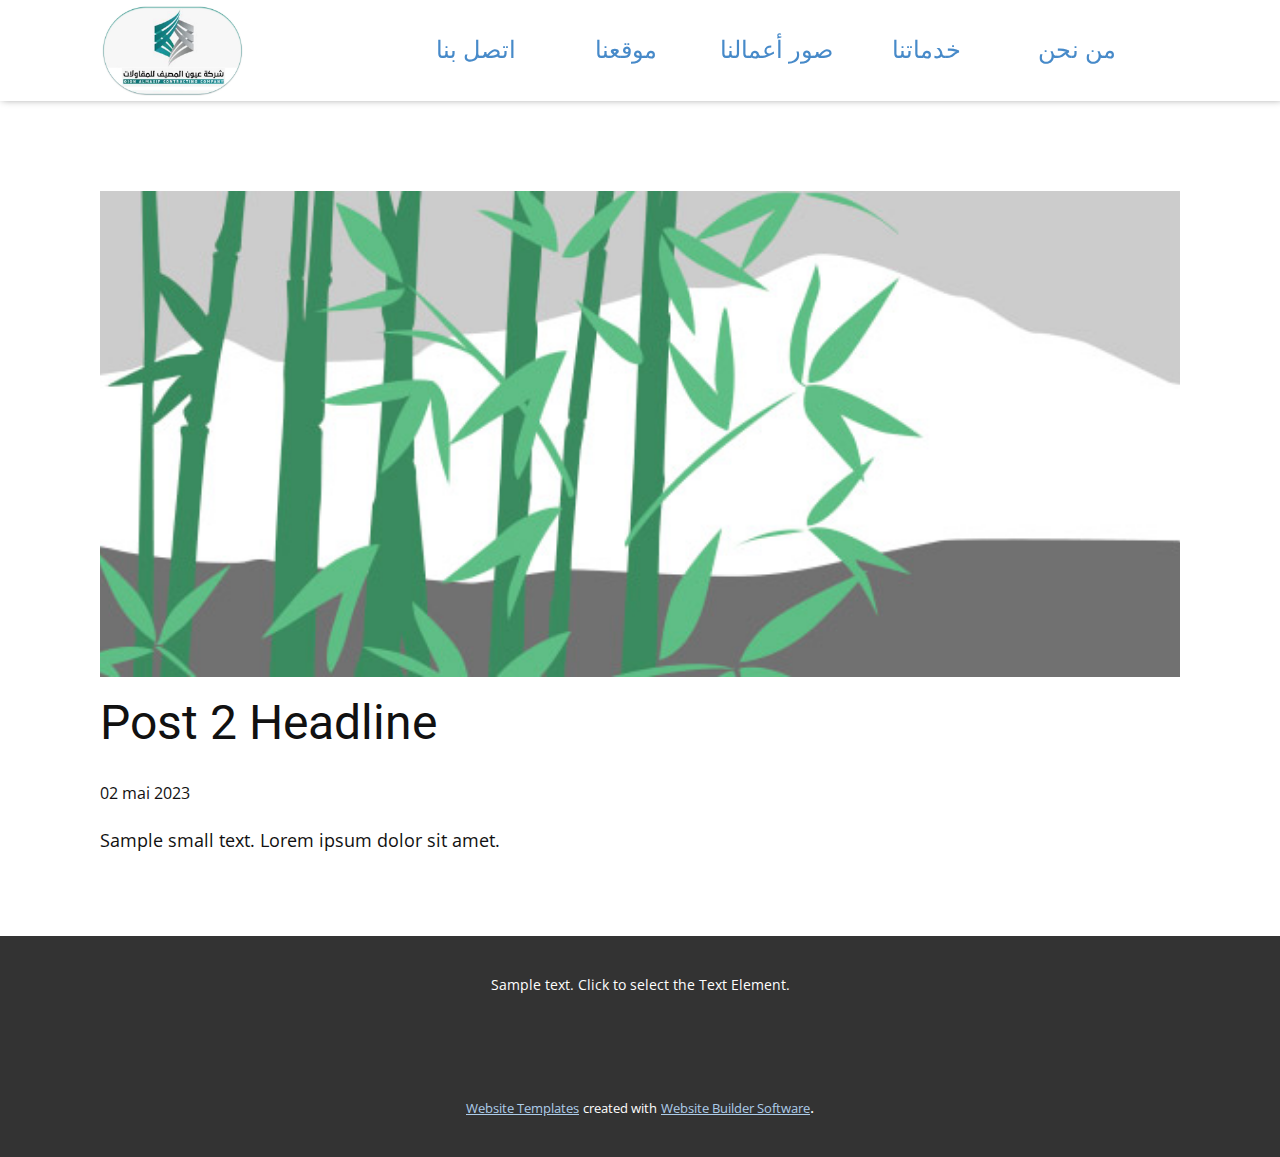
<file: blog/post-1.html>
<!DOCTYPE html>
<html style="font-size: 16px;" lang="en"><head>
    <meta name="viewport" content="width=device-width, initial-scale=1.0">
    <meta charset="utf-8">
    <meta name="keywords" content="Post 1 Headline">
    <meta name="description" content="">
    <title>Post 2 Headline</title>
    <link rel="stylesheet" href="../nicepage.css" media="screen">
<link rel="stylesheet" href="../Post-Template.css" media="screen">
    <script class="u-script" type="text/javascript" src="../jquery.js" defer=""></script>
    <script class="u-script" type="text/javascript" src="../nicepage.js" defer=""></script>
    <meta name="generator" content="Nicepage 5.9.10, nicepage.com">
    <link id="u-theme-google-font" rel="stylesheet" href="https://fonts.googleapis.com/css?family=Roboto:100,100i,300,300i,400,400i,500,500i,700,700i,900,900i|Open+Sans:300,300i,400,400i,500,500i,600,600i,700,700i,800,800i">
    
    
    <script type="application/ld+json">{
		"@context": "http://schema.org",
		"@type": "Organization",
		"name": "oionalmasif",
		"logo": "images/logo1.jpg"
}</script>
    <meta name="theme-color" content="#478ac9">
  <meta data-intl-tel-input-cdn-path="intlTelInput/"></head>
  <body class="u-body u-xl-mode" data-lang="en"><header class="u-box-shadow u-clearfix u-header u-sticky u-header" id="sec-7908" data-animation-name="" data-animation-duration="0" data-animation-delay="0" data-animation-direction=""><div class="u-clearfix u-sheet u-valign-middle u-sheet-1">
        <a href="../OION.html#carousel_c7c7" class="u-image u-logo u-image-1" data-image-width="891" data-image-height="565" title="c">
          <img src="../images/logo1.jpg" class="u-logo-image u-logo-image-1">
        </a>
        <div class="u-list u-list-1">
          <div class="u-repeater u-repeater-1">
            <div class="u-container-style u-list-item u-repeater-item">
              <div class="u-container-layout u-similar-container u-container-layout-1">
                <a href="../OION.html#sec-22d7" class="u-align-center u-border-1 u-border-active-palette-2-base u-border-hover-palette-1-base u-border-no-left u-border-no-right u-border-no-top u-btn u-button-style u-custom-item u-none u-text-palette-1-base u-btn-1">اتصل بنا</a>
              </div>
            </div>
            <div class="u-container-style u-list-item u-repeater-item">
              <div class="u-container-layout u-similar-container u-container-layout-2">
                <a href="../OION.html#carousel_e0a0" class="u-align-center u-border-1 u-border-active-palette-2-base u-border-hover-palette-1-base u-border-no-left u-border-no-right u-border-no-top u-btn u-button-style u-custom-item u-none u-text-palette-1-base u-btn-2">موقعنا</a>
              </div>
            </div>
            <div class="u-container-style u-list-item u-repeater-item">
              <div class="u-container-layout u-similar-container u-container-layout-3">
                <a href="../OION.html#carousel_d13a" class="u-align-center u-border-1 u-border-active-palette-2-base u-border-hover-palette-1-base u-border-no-left u-border-no-right u-border-no-top u-btn u-button-style u-custom-item u-none u-text-palette-1-base u-btn-3">صور أعمالنا</a>
              </div>
            </div>
            <div class="u-container-style u-list-item u-repeater-item">
              <div class="u-container-layout u-similar-container u-container-layout-4">
                <a href="../OION.html#carousel_fae0" class="u-align-center u-border-1 u-border-active-palette-2-base u-border-hover-palette-1-base u-border-no-left u-border-no-right u-border-no-top u-btn u-button-style u-custom-item u-none u-text-palette-1-base u-btn-4">خدماتنا</a>
              </div>
            </div>
            <div class="u-container-style u-list-item u-repeater-item">
              <div class="u-container-layout u-similar-container u-container-layout-5">
                <a href="../OION.html#carousel_c7c7" class="u-align-center u-border-1 u-border-active-palette-2-base u-border-hover-palette-1-base u-border-no-left u-border-no-right u-border-no-top u-btn u-button-style u-custom-item u-none u-text-palette-1-base u-btn-5">من نحن</a>
              </div>
            </div>
          </div>
        </div>
      </div></header>
    <section class="u-align-center u-clearfix u-section-1" id="sec-a139">
      <div class="u-clearfix u-sheet u-valign-middle-md u-valign-middle-sm u-valign-middle-xs u-sheet-1"><!--post_details--><!--post_details_options_json--><!--{"source":""}--><!--/post_details_options_json--><!--blog_post-->
        <div class="u-container-style u-expanded-width u-post-details u-post-details-1">
          <div class="u-container-layout u-valign-middle u-container-layout-1"><!--blog_post_image-->
            <img alt="" class="u-blog-control u-expanded-width u-image u-image-default u-image-1" src="../images/68f64b9d.jpeg"><!--/blog_post_image--><!--blog_post_header-->
            <h2 class="u-blog-control u-text u-text-1">Post 2 Headline</h2><!--/blog_post_header--><!--blog_post_metadata-->
            <div class="u-blog-control u-metadata u-metadata-1"><!--blog_post_metadata_date-->
              <span class="u-meta-date u-meta-icon">02 mai 2023</span><!--/blog_post_metadata_date--><!--blog_post_metadata_category-->
              <!--/blog_post_metadata_category--><!--blog_post_metadata_comments-->
              <!--/blog_post_metadata_comments-->
            </div><!--/blog_post_metadata--><!--blog_post_content-->
            <div class="u-align-justify u-blog-control u-post-content u-text u-text-2 fr-view">
  Sample small text. Lorem ipsum dolor sit amet.
  </div><!--/blog_post_content-->
          </div>
        </div><!--/blog_post--><!--/post_details-->
      </div>
    </section>
    
    
    <footer class="u-align-center u-clearfix u-footer u-grey-80 u-footer" id="sec-d887"><div class="u-clearfix u-sheet u-sheet-1">
        <p class="u-small-text u-text u-text-variant u-text-1">Sample text. Click to select the Text Element.</p>
      </div></footer>
    <section class="u-backlink u-clearfix u-grey-80">
      <a class="u-link" href="https://nicepage.com/website-templates" target="_blank">
        <span>Website Templates</span>
      </a>
      <p class="u-text">
        <span>created with</span>
      </p>
      <a class="u-link" href="" target="_blank">
        <span>Website Builder Software</span>
      </a>. 
    </section>
  
</body></html>
</file>
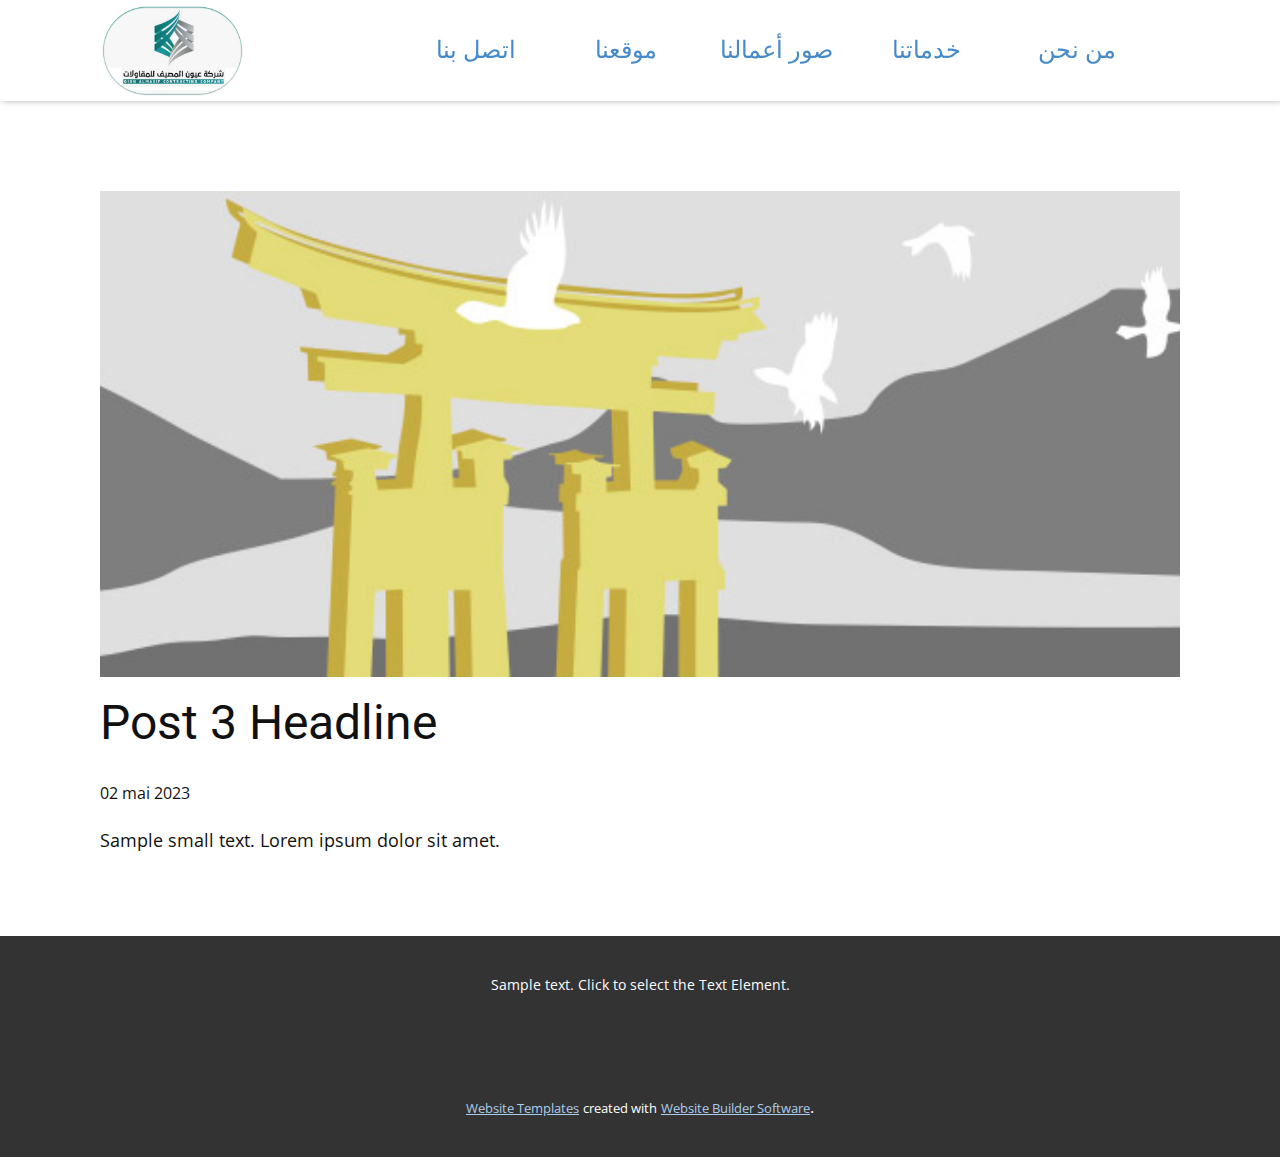
<file: blog/post-2.html>
<!DOCTYPE html>
<html style="font-size: 16px;" lang="en"><head>
    <meta name="viewport" content="width=device-width, initial-scale=1.0">
    <meta charset="utf-8">
    <meta name="keywords" content="Post 1 Headline">
    <meta name="description" content="">
    <title>Post 3 Headline</title>
    <link rel="stylesheet" href="../nicepage.css" media="screen">
<link rel="stylesheet" href="../Post-Template.css" media="screen">
    <script class="u-script" type="text/javascript" src="../jquery.js" defer=""></script>
    <script class="u-script" type="text/javascript" src="../nicepage.js" defer=""></script>
    <meta name="generator" content="Nicepage 5.9.10, nicepage.com">
    <link id="u-theme-google-font" rel="stylesheet" href="https://fonts.googleapis.com/css?family=Roboto:100,100i,300,300i,400,400i,500,500i,700,700i,900,900i|Open+Sans:300,300i,400,400i,500,500i,600,600i,700,700i,800,800i">
    
    
    <script type="application/ld+json">{
		"@context": "http://schema.org",
		"@type": "Organization",
		"name": "oionalmasif",
		"logo": "images/logo1.jpg"
}</script>
    <meta name="theme-color" content="#478ac9">
  <meta data-intl-tel-input-cdn-path="intlTelInput/"></head>
  <body class="u-body u-xl-mode" data-lang="en"><header class="u-box-shadow u-clearfix u-header u-sticky u-header" id="sec-7908" data-animation-name="" data-animation-duration="0" data-animation-delay="0" data-animation-direction=""><div class="u-clearfix u-sheet u-valign-middle u-sheet-1">
        <a href="../OION.html#carousel_c7c7" class="u-image u-logo u-image-1" data-image-width="891" data-image-height="565" title="c">
          <img src="../images/logo1.jpg" class="u-logo-image u-logo-image-1">
        </a>
        <div class="u-list u-list-1">
          <div class="u-repeater u-repeater-1">
            <div class="u-container-style u-list-item u-repeater-item">
              <div class="u-container-layout u-similar-container u-container-layout-1">
                <a href="../OION.html#sec-22d7" class="u-align-center u-border-1 u-border-active-palette-2-base u-border-hover-palette-1-base u-border-no-left u-border-no-right u-border-no-top u-btn u-button-style u-custom-item u-none u-text-palette-1-base u-btn-1">اتصل بنا</a>
              </div>
            </div>
            <div class="u-container-style u-list-item u-repeater-item">
              <div class="u-container-layout u-similar-container u-container-layout-2">
                <a href="../OION.html#carousel_e0a0" class="u-align-center u-border-1 u-border-active-palette-2-base u-border-hover-palette-1-base u-border-no-left u-border-no-right u-border-no-top u-btn u-button-style u-custom-item u-none u-text-palette-1-base u-btn-2">موقعنا</a>
              </div>
            </div>
            <div class="u-container-style u-list-item u-repeater-item">
              <div class="u-container-layout u-similar-container u-container-layout-3">
                <a href="../OION.html#carousel_d13a" class="u-align-center u-border-1 u-border-active-palette-2-base u-border-hover-palette-1-base u-border-no-left u-border-no-right u-border-no-top u-btn u-button-style u-custom-item u-none u-text-palette-1-base u-btn-3">صور أعمالنا</a>
              </div>
            </div>
            <div class="u-container-style u-list-item u-repeater-item">
              <div class="u-container-layout u-similar-container u-container-layout-4">
                <a href="../OION.html#carousel_fae0" class="u-align-center u-border-1 u-border-active-palette-2-base u-border-hover-palette-1-base u-border-no-left u-border-no-right u-border-no-top u-btn u-button-style u-custom-item u-none u-text-palette-1-base u-btn-4">خدماتنا</a>
              </div>
            </div>
            <div class="u-container-style u-list-item u-repeater-item">
              <div class="u-container-layout u-similar-container u-container-layout-5">
                <a href="../OION.html#carousel_c7c7" class="u-align-center u-border-1 u-border-active-palette-2-base u-border-hover-palette-1-base u-border-no-left u-border-no-right u-border-no-top u-btn u-button-style u-custom-item u-none u-text-palette-1-base u-btn-5">من نحن</a>
              </div>
            </div>
          </div>
        </div>
      </div></header>
    <section class="u-align-center u-clearfix u-section-1" id="sec-a139">
      <div class="u-clearfix u-sheet u-valign-middle-md u-valign-middle-sm u-valign-middle-xs u-sheet-1"><!--post_details--><!--post_details_options_json--><!--{"source":""}--><!--/post_details_options_json--><!--blog_post-->
        <div class="u-container-style u-expanded-width u-post-details u-post-details-1">
          <div class="u-container-layout u-valign-middle u-container-layout-1"><!--blog_post_image-->
            <img alt="" class="u-blog-control u-expanded-width u-image u-image-default u-image-1" src="../images/8ad73f3c.jpeg"><!--/blog_post_image--><!--blog_post_header-->
            <h2 class="u-blog-control u-text u-text-1">Post 3 Headline</h2><!--/blog_post_header--><!--blog_post_metadata-->
            <div class="u-blog-control u-metadata u-metadata-1"><!--blog_post_metadata_date-->
              <span class="u-meta-date u-meta-icon">02 mai 2023</span><!--/blog_post_metadata_date--><!--blog_post_metadata_category-->
              <!--/blog_post_metadata_category--><!--blog_post_metadata_comments-->
              <!--/blog_post_metadata_comments-->
            </div><!--/blog_post_metadata--><!--blog_post_content-->
            <div class="u-align-justify u-blog-control u-post-content u-text u-text-2 fr-view">
  Sample small text. Lorem ipsum dolor sit amet.
  </div><!--/blog_post_content-->
          </div>
        </div><!--/blog_post--><!--/post_details-->
      </div>
    </section>
    
    
    <footer class="u-align-center u-clearfix u-footer u-grey-80 u-footer" id="sec-d887"><div class="u-clearfix u-sheet u-sheet-1">
        <p class="u-small-text u-text u-text-variant u-text-1">Sample text. Click to select the Text Element.</p>
      </div></footer>
    <section class="u-backlink u-clearfix u-grey-80">
      <a class="u-link" href="https://nicepage.com/website-templates" target="_blank">
        <span>Website Templates</span>
      </a>
      <p class="u-text">
        <span>created with</span>
      </p>
      <a class="u-link" href="" target="_blank">
        <span>Website Builder Software</span>
      </a>. 
    </section>
  
</body></html>
</file>
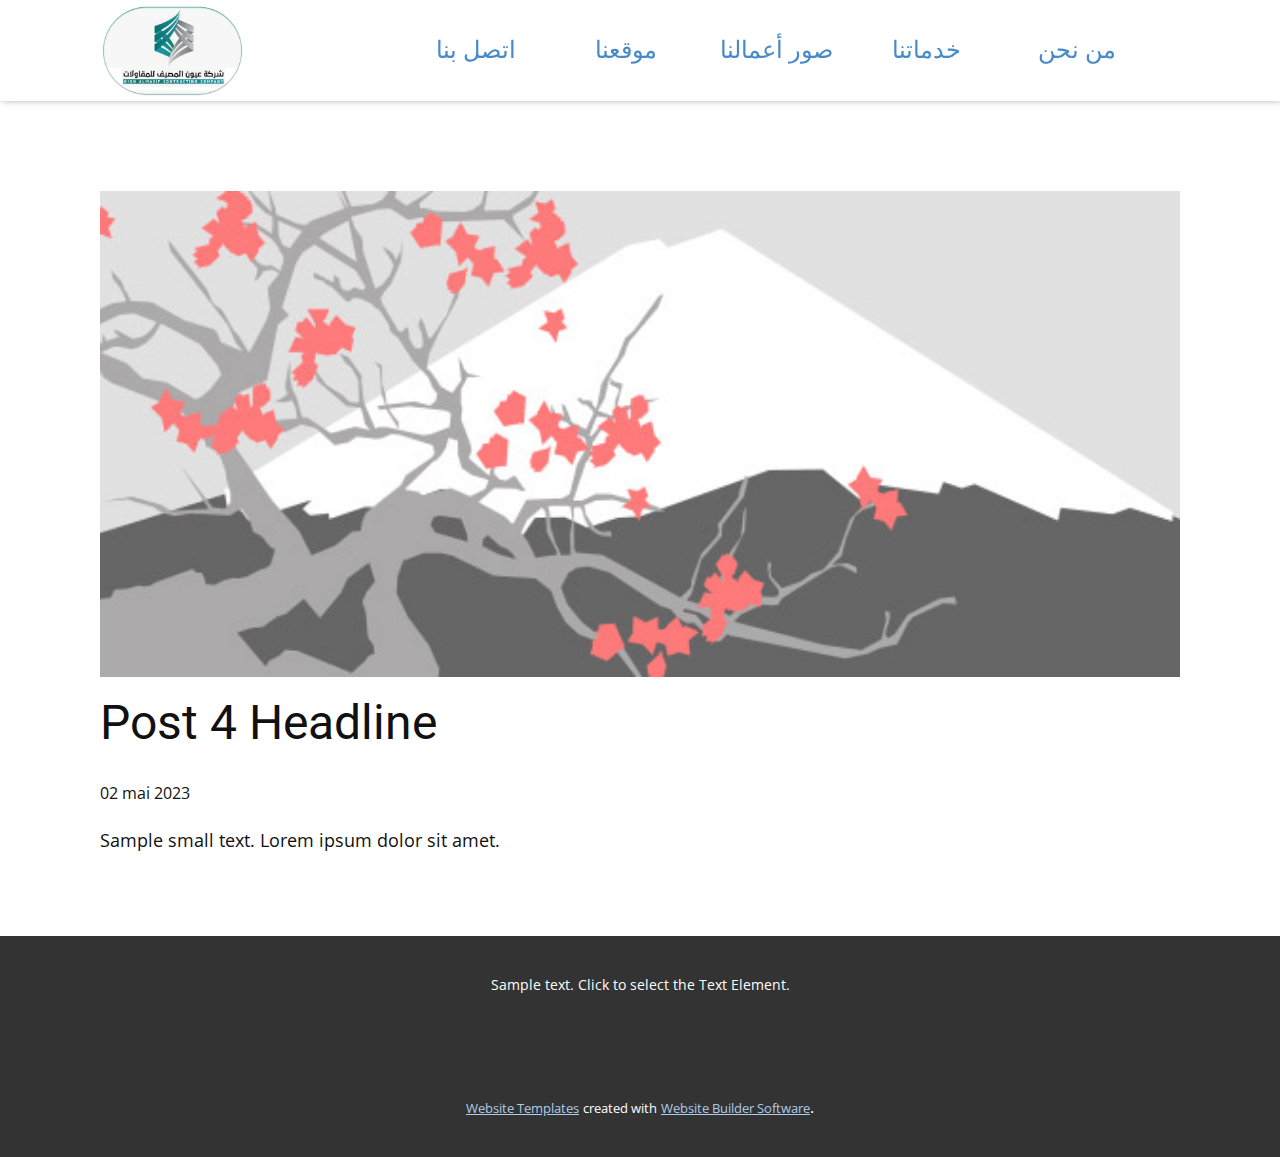
<file: blog/post-3.html>
<!DOCTYPE html>
<html style="font-size: 16px;" lang="en"><head>
    <meta name="viewport" content="width=device-width, initial-scale=1.0">
    <meta charset="utf-8">
    <meta name="keywords" content="Post 1 Headline">
    <meta name="description" content="">
    <title>Post 4 Headline</title>
    <link rel="stylesheet" href="../nicepage.css" media="screen">
<link rel="stylesheet" href="../Post-Template.css" media="screen">
    <script class="u-script" type="text/javascript" src="../jquery.js" defer=""></script>
    <script class="u-script" type="text/javascript" src="../nicepage.js" defer=""></script>
    <meta name="generator" content="Nicepage 5.9.10, nicepage.com">
    <link id="u-theme-google-font" rel="stylesheet" href="https://fonts.googleapis.com/css?family=Roboto:100,100i,300,300i,400,400i,500,500i,700,700i,900,900i|Open+Sans:300,300i,400,400i,500,500i,600,600i,700,700i,800,800i">
    
    
    <script type="application/ld+json">{
		"@context": "http://schema.org",
		"@type": "Organization",
		"name": "oionalmasif",
		"logo": "images/logo1.jpg"
}</script>
    <meta name="theme-color" content="#478ac9">
  <meta data-intl-tel-input-cdn-path="intlTelInput/"></head>
  <body class="u-body u-xl-mode" data-lang="en"><header class="u-box-shadow u-clearfix u-header u-sticky u-header" id="sec-7908" data-animation-name="" data-animation-duration="0" data-animation-delay="0" data-animation-direction=""><div class="u-clearfix u-sheet u-valign-middle u-sheet-1">
        <a href="../OION.html#carousel_c7c7" class="u-image u-logo u-image-1" data-image-width="891" data-image-height="565" title="c">
          <img src="../images/logo1.jpg" class="u-logo-image u-logo-image-1">
        </a>
        <div class="u-list u-list-1">
          <div class="u-repeater u-repeater-1">
            <div class="u-container-style u-list-item u-repeater-item">
              <div class="u-container-layout u-similar-container u-container-layout-1">
                <a href="../OION.html#sec-22d7" class="u-align-center u-border-1 u-border-active-palette-2-base u-border-hover-palette-1-base u-border-no-left u-border-no-right u-border-no-top u-btn u-button-style u-custom-item u-none u-text-palette-1-base u-btn-1">اتصل بنا</a>
              </div>
            </div>
            <div class="u-container-style u-list-item u-repeater-item">
              <div class="u-container-layout u-similar-container u-container-layout-2">
                <a href="../OION.html#carousel_e0a0" class="u-align-center u-border-1 u-border-active-palette-2-base u-border-hover-palette-1-base u-border-no-left u-border-no-right u-border-no-top u-btn u-button-style u-custom-item u-none u-text-palette-1-base u-btn-2">موقعنا</a>
              </div>
            </div>
            <div class="u-container-style u-list-item u-repeater-item">
              <div class="u-container-layout u-similar-container u-container-layout-3">
                <a href="../OION.html#carousel_d13a" class="u-align-center u-border-1 u-border-active-palette-2-base u-border-hover-palette-1-base u-border-no-left u-border-no-right u-border-no-top u-btn u-button-style u-custom-item u-none u-text-palette-1-base u-btn-3">صور أعمالنا</a>
              </div>
            </div>
            <div class="u-container-style u-list-item u-repeater-item">
              <div class="u-container-layout u-similar-container u-container-layout-4">
                <a href="../OION.html#carousel_fae0" class="u-align-center u-border-1 u-border-active-palette-2-base u-border-hover-palette-1-base u-border-no-left u-border-no-right u-border-no-top u-btn u-button-style u-custom-item u-none u-text-palette-1-base u-btn-4">خدماتنا</a>
              </div>
            </div>
            <div class="u-container-style u-list-item u-repeater-item">
              <div class="u-container-layout u-similar-container u-container-layout-5">
                <a href="../OION.html#carousel_c7c7" class="u-align-center u-border-1 u-border-active-palette-2-base u-border-hover-palette-1-base u-border-no-left u-border-no-right u-border-no-top u-btn u-button-style u-custom-item u-none u-text-palette-1-base u-btn-5">من نحن</a>
              </div>
            </div>
          </div>
        </div>
      </div></header>
    <section class="u-align-center u-clearfix u-section-1" id="sec-a139">
      <div class="u-clearfix u-sheet u-valign-middle-md u-valign-middle-sm u-valign-middle-xs u-sheet-1"><!--post_details--><!--post_details_options_json--><!--{"source":""}--><!--/post_details_options_json--><!--blog_post-->
        <div class="u-container-style u-expanded-width u-post-details u-post-details-1">
          <div class="u-container-layout u-valign-middle u-container-layout-1"><!--blog_post_image-->
            <img alt="" class="u-blog-control u-expanded-width u-image u-image-default u-image-1" src="../images/0fd3416c.jpeg"><!--/blog_post_image--><!--blog_post_header-->
            <h2 class="u-blog-control u-text u-text-1">Post 4 Headline</h2><!--/blog_post_header--><!--blog_post_metadata-->
            <div class="u-blog-control u-metadata u-metadata-1"><!--blog_post_metadata_date-->
              <span class="u-meta-date u-meta-icon">02 mai 2023</span><!--/blog_post_metadata_date--><!--blog_post_metadata_category-->
              <!--/blog_post_metadata_category--><!--blog_post_metadata_comments-->
              <!--/blog_post_metadata_comments-->
            </div><!--/blog_post_metadata--><!--blog_post_content-->
            <div class="u-align-justify u-blog-control u-post-content u-text u-text-2 fr-view">
  Sample small text. Lorem ipsum dolor sit amet.
  </div><!--/blog_post_content-->
          </div>
        </div><!--/blog_post--><!--/post_details-->
      </div>
    </section>
    
    
    <footer class="u-align-center u-clearfix u-footer u-grey-80 u-footer" id="sec-d887"><div class="u-clearfix u-sheet u-sheet-1">
        <p class="u-small-text u-text u-text-variant u-text-1">Sample text. Click to select the Text Element.</p>
      </div></footer>
    <section class="u-backlink u-clearfix u-grey-80">
      <a class="u-link" href="https://nicepage.com/website-templates" target="_blank">
        <span>Website Templates</span>
      </a>
      <p class="u-text">
        <span>created with</span>
      </p>
      <a class="u-link" href="" target="_blank">
        <span>Website Builder Software</span>
      </a>. 
    </section>
  
</body></html>
</file>
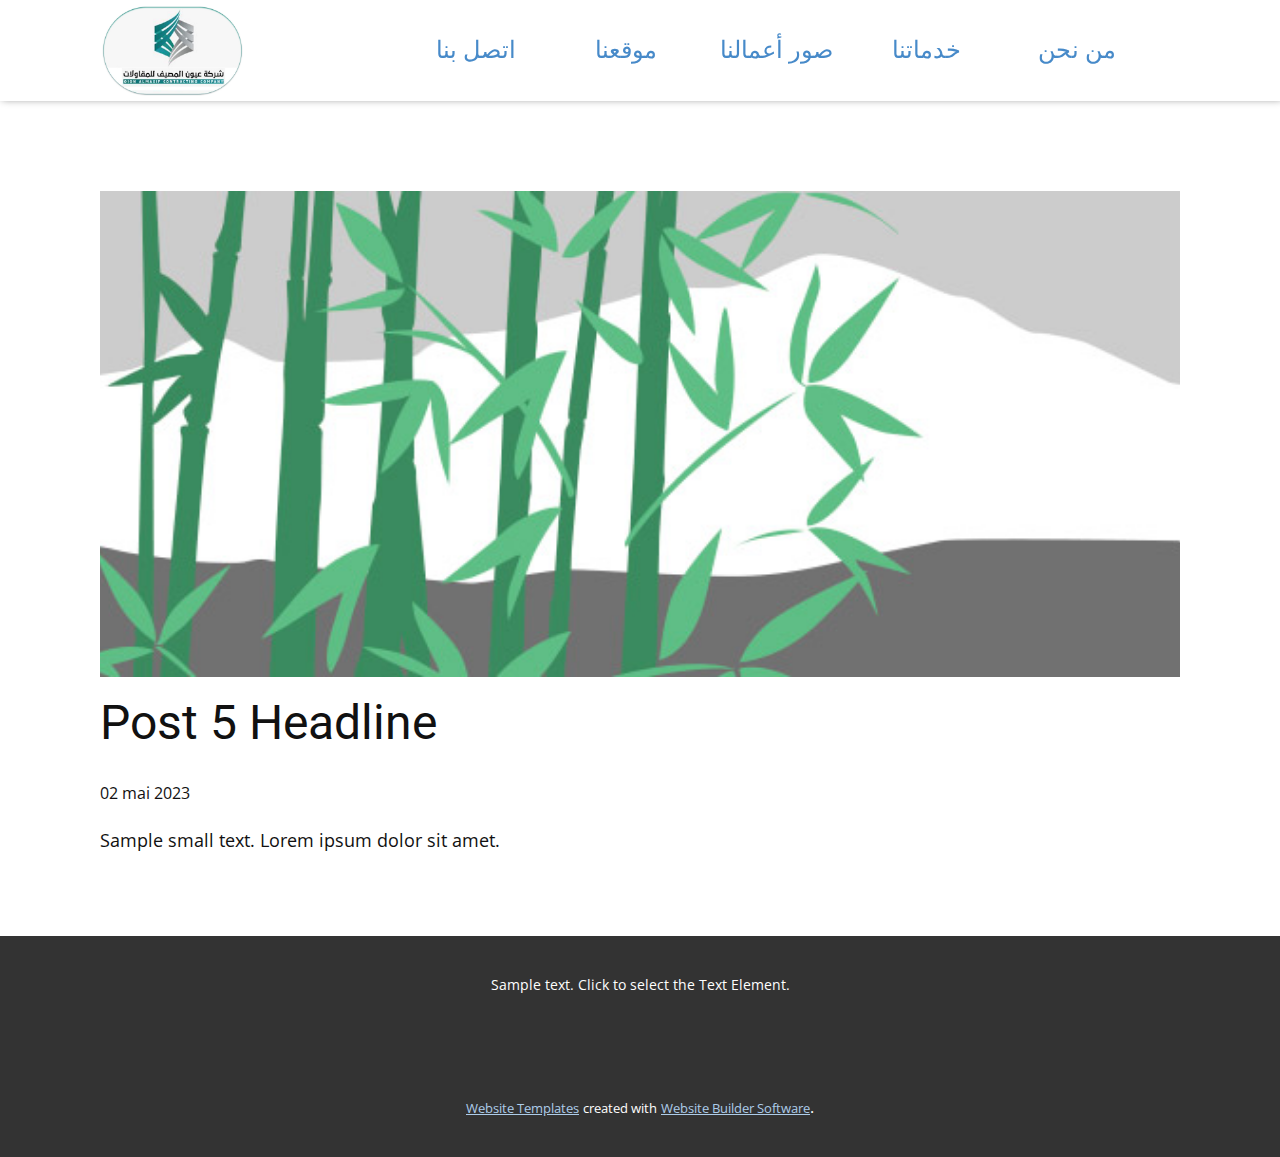
<file: blog/post-4.html>
<!DOCTYPE html>
<html style="font-size: 16px;" lang="en"><head>
    <meta name="viewport" content="width=device-width, initial-scale=1.0">
    <meta charset="utf-8">
    <meta name="keywords" content="Post 1 Headline">
    <meta name="description" content="">
    <title>Post 5 Headline</title>
    <link rel="stylesheet" href="../nicepage.css" media="screen">
<link rel="stylesheet" href="../Post-Template.css" media="screen">
    <script class="u-script" type="text/javascript" src="../jquery.js" defer=""></script>
    <script class="u-script" type="text/javascript" src="../nicepage.js" defer=""></script>
    <meta name="generator" content="Nicepage 5.9.10, nicepage.com">
    <link id="u-theme-google-font" rel="stylesheet" href="https://fonts.googleapis.com/css?family=Roboto:100,100i,300,300i,400,400i,500,500i,700,700i,900,900i|Open+Sans:300,300i,400,400i,500,500i,600,600i,700,700i,800,800i">
    
    
    <script type="application/ld+json">{
		"@context": "http://schema.org",
		"@type": "Organization",
		"name": "oionalmasif",
		"logo": "images/logo1.jpg"
}</script>
    <meta name="theme-color" content="#478ac9">
  <meta data-intl-tel-input-cdn-path="intlTelInput/"></head>
  <body class="u-body u-xl-mode" data-lang="en"><header class="u-box-shadow u-clearfix u-header u-sticky u-header" id="sec-7908" data-animation-name="" data-animation-duration="0" data-animation-delay="0" data-animation-direction=""><div class="u-clearfix u-sheet u-valign-middle u-sheet-1">
        <a href="../OION.html#carousel_c7c7" class="u-image u-logo u-image-1" data-image-width="891" data-image-height="565" title="c">
          <img src="../images/logo1.jpg" class="u-logo-image u-logo-image-1">
        </a>
        <div class="u-list u-list-1">
          <div class="u-repeater u-repeater-1">
            <div class="u-container-style u-list-item u-repeater-item">
              <div class="u-container-layout u-similar-container u-container-layout-1">
                <a href="../OION.html#sec-22d7" class="u-align-center u-border-1 u-border-active-palette-2-base u-border-hover-palette-1-base u-border-no-left u-border-no-right u-border-no-top u-btn u-button-style u-custom-item u-none u-text-palette-1-base u-btn-1">اتصل بنا</a>
              </div>
            </div>
            <div class="u-container-style u-list-item u-repeater-item">
              <div class="u-container-layout u-similar-container u-container-layout-2">
                <a href="../OION.html#carousel_e0a0" class="u-align-center u-border-1 u-border-active-palette-2-base u-border-hover-palette-1-base u-border-no-left u-border-no-right u-border-no-top u-btn u-button-style u-custom-item u-none u-text-palette-1-base u-btn-2">موقعنا</a>
              </div>
            </div>
            <div class="u-container-style u-list-item u-repeater-item">
              <div class="u-container-layout u-similar-container u-container-layout-3">
                <a href="../OION.html#carousel_d13a" class="u-align-center u-border-1 u-border-active-palette-2-base u-border-hover-palette-1-base u-border-no-left u-border-no-right u-border-no-top u-btn u-button-style u-custom-item u-none u-text-palette-1-base u-btn-3">صور أعمالنا</a>
              </div>
            </div>
            <div class="u-container-style u-list-item u-repeater-item">
              <div class="u-container-layout u-similar-container u-container-layout-4">
                <a href="../OION.html#carousel_fae0" class="u-align-center u-border-1 u-border-active-palette-2-base u-border-hover-palette-1-base u-border-no-left u-border-no-right u-border-no-top u-btn u-button-style u-custom-item u-none u-text-palette-1-base u-btn-4">خدماتنا</a>
              </div>
            </div>
            <div class="u-container-style u-list-item u-repeater-item">
              <div class="u-container-layout u-similar-container u-container-layout-5">
                <a href="../OION.html#carousel_c7c7" class="u-align-center u-border-1 u-border-active-palette-2-base u-border-hover-palette-1-base u-border-no-left u-border-no-right u-border-no-top u-btn u-button-style u-custom-item u-none u-text-palette-1-base u-btn-5">من نحن</a>
              </div>
            </div>
          </div>
        </div>
      </div></header>
    <section class="u-align-center u-clearfix u-section-1" id="sec-a139">
      <div class="u-clearfix u-sheet u-valign-middle-md u-valign-middle-sm u-valign-middle-xs u-sheet-1"><!--post_details--><!--post_details_options_json--><!--{"source":""}--><!--/post_details_options_json--><!--blog_post-->
        <div class="u-container-style u-expanded-width u-post-details u-post-details-1">
          <div class="u-container-layout u-valign-middle u-container-layout-1"><!--blog_post_image-->
            <img alt="" class="u-blog-control u-expanded-width u-image u-image-default u-image-1" src="../images/68f64b9d.jpeg"><!--/blog_post_image--><!--blog_post_header-->
            <h2 class="u-blog-control u-text u-text-1">Post 5 Headline</h2><!--/blog_post_header--><!--blog_post_metadata-->
            <div class="u-blog-control u-metadata u-metadata-1"><!--blog_post_metadata_date-->
              <span class="u-meta-date u-meta-icon">02 mai 2023</span><!--/blog_post_metadata_date--><!--blog_post_metadata_category-->
              <!--/blog_post_metadata_category--><!--blog_post_metadata_comments-->
              <!--/blog_post_metadata_comments-->
            </div><!--/blog_post_metadata--><!--blog_post_content-->
            <div class="u-align-justify u-blog-control u-post-content u-text u-text-2 fr-view">
  Sample small text. Lorem ipsum dolor sit amet.
  </div><!--/blog_post_content-->
          </div>
        </div><!--/blog_post--><!--/post_details-->
      </div>
    </section>
    
    
    <footer class="u-align-center u-clearfix u-footer u-grey-80 u-footer" id="sec-d887"><div class="u-clearfix u-sheet u-sheet-1">
        <p class="u-small-text u-text u-text-variant u-text-1">Sample text. Click to select the Text Element.</p>
      </div></footer>
    <section class="u-backlink u-clearfix u-grey-80">
      <a class="u-link" href="https://nicepage.com/website-templates" target="_blank">
        <span>Website Templates</span>
      </a>
      <p class="u-text">
        <span>created with</span>
      </p>
      <a class="u-link" href="" target="_blank">
        <span>Website Builder Software</span>
      </a>. 
    </section>
  
</body></html>
</file>
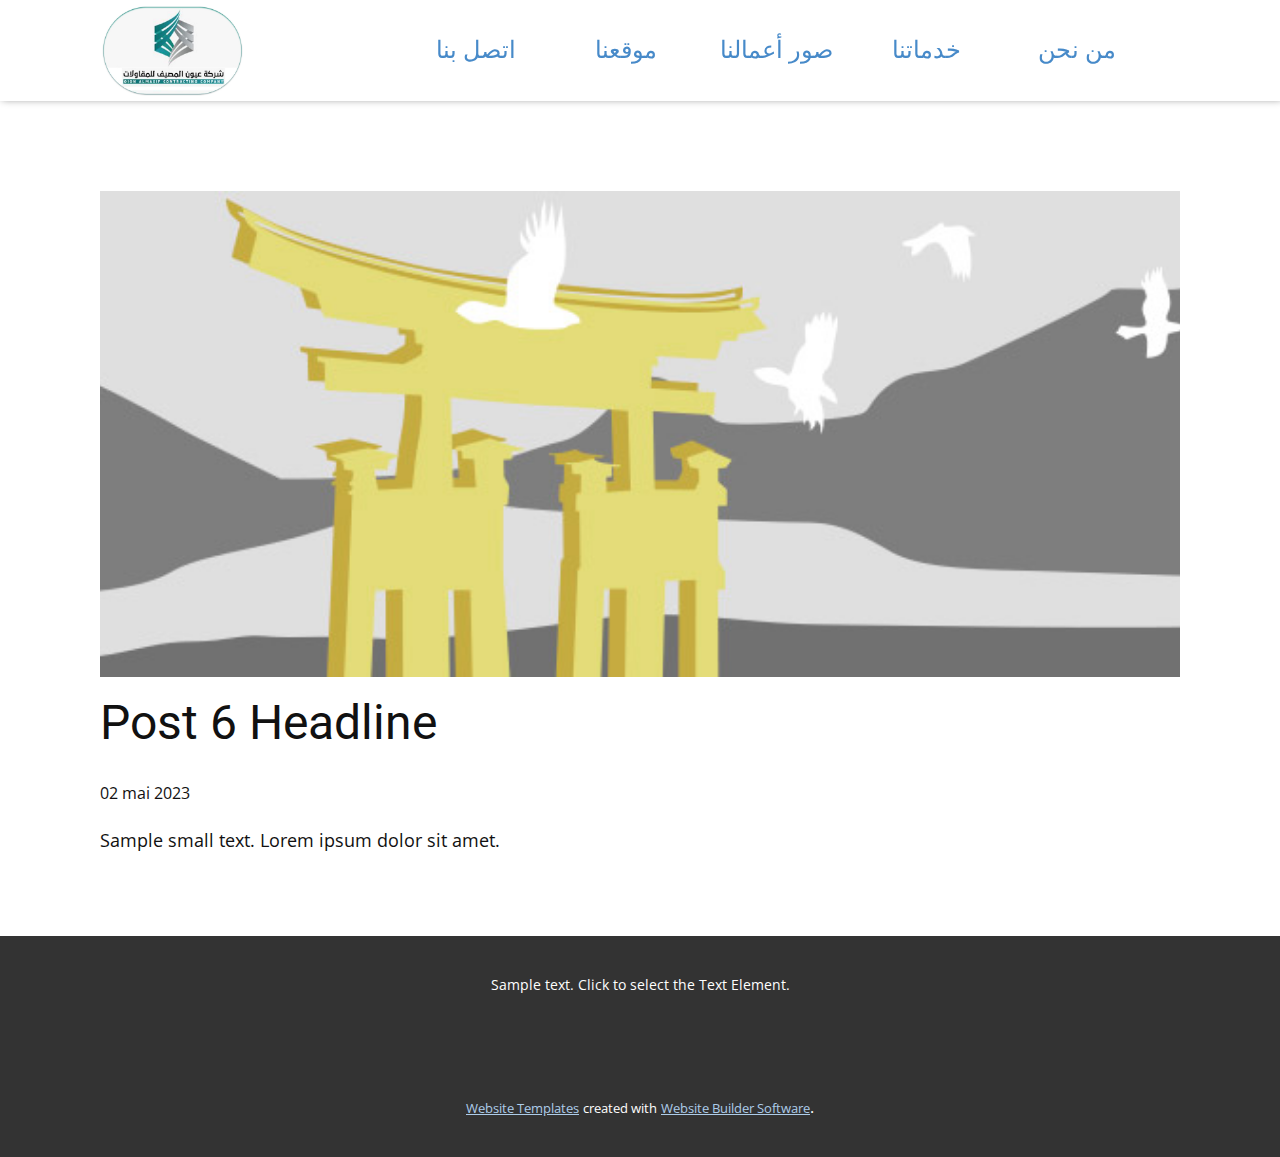
<file: blog/post-5.html>
<!DOCTYPE html>
<html style="font-size: 16px;" lang="en"><head>
    <meta name="viewport" content="width=device-width, initial-scale=1.0">
    <meta charset="utf-8">
    <meta name="keywords" content="Post 1 Headline">
    <meta name="description" content="">
    <title>Post 6 Headline</title>
    <link rel="stylesheet" href="../nicepage.css" media="screen">
<link rel="stylesheet" href="../Post-Template.css" media="screen">
    <script class="u-script" type="text/javascript" src="../jquery.js" defer=""></script>
    <script class="u-script" type="text/javascript" src="../nicepage.js" defer=""></script>
    <meta name="generator" content="Nicepage 5.9.10, nicepage.com">
    <link id="u-theme-google-font" rel="stylesheet" href="https://fonts.googleapis.com/css?family=Roboto:100,100i,300,300i,400,400i,500,500i,700,700i,900,900i|Open+Sans:300,300i,400,400i,500,500i,600,600i,700,700i,800,800i">
    
    
    <script type="application/ld+json">{
		"@context": "http://schema.org",
		"@type": "Organization",
		"name": "oionalmasif",
		"logo": "images/logo1.jpg"
}</script>
    <meta name="theme-color" content="#478ac9">
  <meta data-intl-tel-input-cdn-path="intlTelInput/"></head>
  <body class="u-body u-xl-mode" data-lang="en"><header class="u-box-shadow u-clearfix u-header u-sticky u-header" id="sec-7908" data-animation-name="" data-animation-duration="0" data-animation-delay="0" data-animation-direction=""><div class="u-clearfix u-sheet u-valign-middle u-sheet-1">
        <a href="../OION.html#carousel_c7c7" class="u-image u-logo u-image-1" data-image-width="891" data-image-height="565" title="c">
          <img src="../images/logo1.jpg" class="u-logo-image u-logo-image-1">
        </a>
        <div class="u-list u-list-1">
          <div class="u-repeater u-repeater-1">
            <div class="u-container-style u-list-item u-repeater-item">
              <div class="u-container-layout u-similar-container u-container-layout-1">
                <a href="../OION.html#sec-22d7" class="u-align-center u-border-1 u-border-active-palette-2-base u-border-hover-palette-1-base u-border-no-left u-border-no-right u-border-no-top u-btn u-button-style u-custom-item u-none u-text-palette-1-base u-btn-1">اتصل بنا</a>
              </div>
            </div>
            <div class="u-container-style u-list-item u-repeater-item">
              <div class="u-container-layout u-similar-container u-container-layout-2">
                <a href="../OION.html#carousel_e0a0" class="u-align-center u-border-1 u-border-active-palette-2-base u-border-hover-palette-1-base u-border-no-left u-border-no-right u-border-no-top u-btn u-button-style u-custom-item u-none u-text-palette-1-base u-btn-2">موقعنا</a>
              </div>
            </div>
            <div class="u-container-style u-list-item u-repeater-item">
              <div class="u-container-layout u-similar-container u-container-layout-3">
                <a href="../OION.html#carousel_d13a" class="u-align-center u-border-1 u-border-active-palette-2-base u-border-hover-palette-1-base u-border-no-left u-border-no-right u-border-no-top u-btn u-button-style u-custom-item u-none u-text-palette-1-base u-btn-3">صور أعمالنا</a>
              </div>
            </div>
            <div class="u-container-style u-list-item u-repeater-item">
              <div class="u-container-layout u-similar-container u-container-layout-4">
                <a href="../OION.html#carousel_fae0" class="u-align-center u-border-1 u-border-active-palette-2-base u-border-hover-palette-1-base u-border-no-left u-border-no-right u-border-no-top u-btn u-button-style u-custom-item u-none u-text-palette-1-base u-btn-4">خدماتنا</a>
              </div>
            </div>
            <div class="u-container-style u-list-item u-repeater-item">
              <div class="u-container-layout u-similar-container u-container-layout-5">
                <a href="../OION.html#carousel_c7c7" class="u-align-center u-border-1 u-border-active-palette-2-base u-border-hover-palette-1-base u-border-no-left u-border-no-right u-border-no-top u-btn u-button-style u-custom-item u-none u-text-palette-1-base u-btn-5">من نحن</a>
              </div>
            </div>
          </div>
        </div>
      </div></header>
    <section class="u-align-center u-clearfix u-section-1" id="sec-a139">
      <div class="u-clearfix u-sheet u-valign-middle-md u-valign-middle-sm u-valign-middle-xs u-sheet-1"><!--post_details--><!--post_details_options_json--><!--{"source":""}--><!--/post_details_options_json--><!--blog_post-->
        <div class="u-container-style u-expanded-width u-post-details u-post-details-1">
          <div class="u-container-layout u-valign-middle u-container-layout-1"><!--blog_post_image-->
            <img alt="" class="u-blog-control u-expanded-width u-image u-image-default u-image-1" src="../images/8ad73f3c.jpeg"><!--/blog_post_image--><!--blog_post_header-->
            <h2 class="u-blog-control u-text u-text-1">Post 6 Headline</h2><!--/blog_post_header--><!--blog_post_metadata-->
            <div class="u-blog-control u-metadata u-metadata-1"><!--blog_post_metadata_date-->
              <span class="u-meta-date u-meta-icon">02 mai 2023</span><!--/blog_post_metadata_date--><!--blog_post_metadata_category-->
              <!--/blog_post_metadata_category--><!--blog_post_metadata_comments-->
              <!--/blog_post_metadata_comments-->
            </div><!--/blog_post_metadata--><!--blog_post_content-->
            <div class="u-align-justify u-blog-control u-post-content u-text u-text-2 fr-view">
  Sample small text. Lorem ipsum dolor sit amet.
  </div><!--/blog_post_content-->
          </div>
        </div><!--/blog_post--><!--/post_details-->
      </div>
    </section>
    
    
    <footer class="u-align-center u-clearfix u-footer u-grey-80 u-footer" id="sec-d887"><div class="u-clearfix u-sheet u-sheet-1">
        <p class="u-small-text u-text u-text-variant u-text-1">Sample text. Click to select the Text Element.</p>
      </div></footer>
    <section class="u-backlink u-clearfix u-grey-80">
      <a class="u-link" href="https://nicepage.com/website-templates" target="_blank">
        <span>Website Templates</span>
      </a>
      <p class="u-text">
        <span>created with</span>
      </p>
      <a class="u-link" href="" target="_blank">
        <span>Website Builder Software</span>
      </a>. 
    </section>
  
</body></html>
</file>
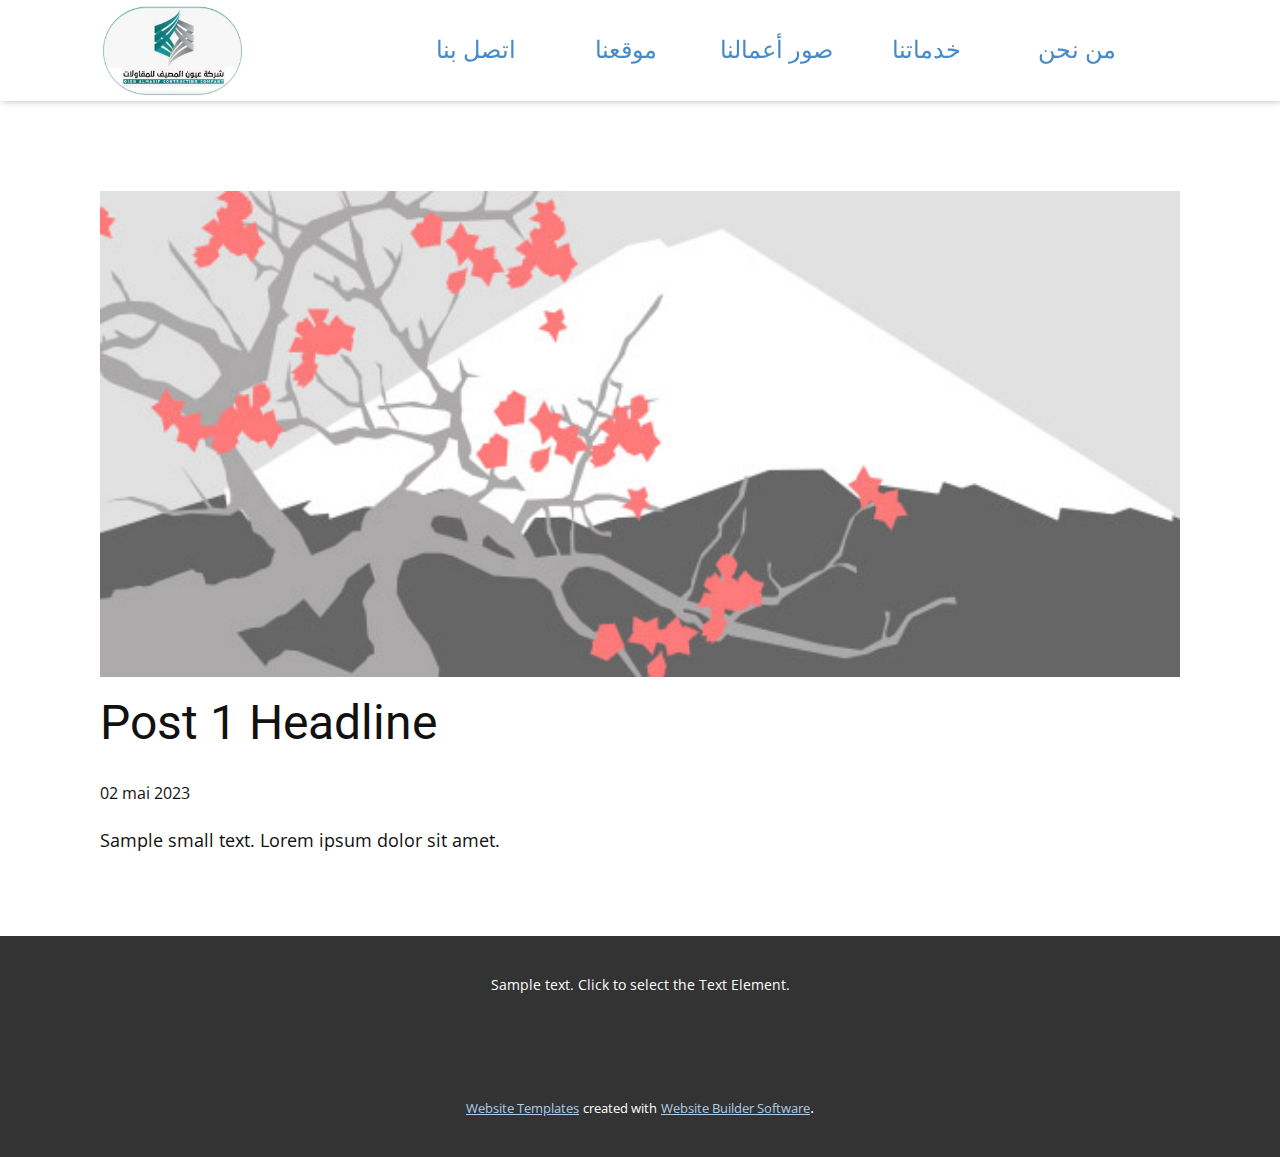
<file: blog/post.html>
<!DOCTYPE html>
<html style="font-size: 16px;" lang="en"><head>
    <meta name="viewport" content="width=device-width, initial-scale=1.0">
    <meta charset="utf-8">
    <meta name="keywords" content="Post 1 Headline">
    <meta name="description" content="">
    <title>Post 1 Headline</title>
    <link rel="stylesheet" href="../nicepage.css" media="screen">
<link rel="stylesheet" href="../Post-Template.css" media="screen">
    <script class="u-script" type="text/javascript" src="../jquery.js" defer=""></script>
    <script class="u-script" type="text/javascript" src="../nicepage.js" defer=""></script>
    <meta name="generator" content="Nicepage 5.9.10, nicepage.com">
    <link id="u-theme-google-font" rel="stylesheet" href="https://fonts.googleapis.com/css?family=Roboto:100,100i,300,300i,400,400i,500,500i,700,700i,900,900i|Open+Sans:300,300i,400,400i,500,500i,600,600i,700,700i,800,800i">
    
    
    <script type="application/ld+json">{
		"@context": "http://schema.org",
		"@type": "Organization",
		"name": "oionalmasif",
		"logo": "images/logo1.jpg"
}</script>
    <meta name="theme-color" content="#478ac9">
  <meta data-intl-tel-input-cdn-path="intlTelInput/"></head>
  <body class="u-body u-xl-mode" data-lang="en"><header class="u-box-shadow u-clearfix u-header u-sticky u-header" id="sec-7908" data-animation-name="" data-animation-duration="0" data-animation-delay="0" data-animation-direction=""><div class="u-clearfix u-sheet u-valign-middle u-sheet-1">
        <a href="../OION.html#carousel_c7c7" class="u-image u-logo u-image-1" data-image-width="891" data-image-height="565" title="c">
          <img src="../images/logo1.jpg" class="u-logo-image u-logo-image-1">
        </a>
        <div class="u-list u-list-1">
          <div class="u-repeater u-repeater-1">
            <div class="u-container-style u-list-item u-repeater-item">
              <div class="u-container-layout u-similar-container u-container-layout-1">
                <a href="../OION.html#sec-22d7" class="u-align-center u-border-1 u-border-active-palette-2-base u-border-hover-palette-1-base u-border-no-left u-border-no-right u-border-no-top u-btn u-button-style u-custom-item u-none u-text-palette-1-base u-btn-1">اتصل بنا</a>
              </div>
            </div>
            <div class="u-container-style u-list-item u-repeater-item">
              <div class="u-container-layout u-similar-container u-container-layout-2">
                <a href="../OION.html#carousel_e0a0" class="u-align-center u-border-1 u-border-active-palette-2-base u-border-hover-palette-1-base u-border-no-left u-border-no-right u-border-no-top u-btn u-button-style u-custom-item u-none u-text-palette-1-base u-btn-2">موقعنا</a>
              </div>
            </div>
            <div class="u-container-style u-list-item u-repeater-item">
              <div class="u-container-layout u-similar-container u-container-layout-3">
                <a href="../OION.html#carousel_d13a" class="u-align-center u-border-1 u-border-active-palette-2-base u-border-hover-palette-1-base u-border-no-left u-border-no-right u-border-no-top u-btn u-button-style u-custom-item u-none u-text-palette-1-base u-btn-3">صور أعمالنا</a>
              </div>
            </div>
            <div class="u-container-style u-list-item u-repeater-item">
              <div class="u-container-layout u-similar-container u-container-layout-4">
                <a href="../OION.html#carousel_fae0" class="u-align-center u-border-1 u-border-active-palette-2-base u-border-hover-palette-1-base u-border-no-left u-border-no-right u-border-no-top u-btn u-button-style u-custom-item u-none u-text-palette-1-base u-btn-4">خدماتنا</a>
              </div>
            </div>
            <div class="u-container-style u-list-item u-repeater-item">
              <div class="u-container-layout u-similar-container u-container-layout-5">
                <a href="../OION.html#carousel_c7c7" class="u-align-center u-border-1 u-border-active-palette-2-base u-border-hover-palette-1-base u-border-no-left u-border-no-right u-border-no-top u-btn u-button-style u-custom-item u-none u-text-palette-1-base u-btn-5">من نحن</a>
              </div>
            </div>
          </div>
        </div>
      </div></header>
    <section class="u-align-center u-clearfix u-section-1" id="sec-a139">
      <div class="u-clearfix u-sheet u-valign-middle-md u-valign-middle-sm u-valign-middle-xs u-sheet-1"><!--post_details--><!--post_details_options_json--><!--{"source":""}--><!--/post_details_options_json--><!--blog_post-->
        <div class="u-container-style u-expanded-width u-post-details u-post-details-1">
          <div class="u-container-layout u-valign-middle u-container-layout-1"><!--blog_post_image-->
            <img alt="" class="u-blog-control u-expanded-width u-image u-image-default u-image-1" src="../images/0fd3416c.jpeg"><!--/blog_post_image--><!--blog_post_header-->
            <h2 class="u-blog-control u-text u-text-1">Post 1 Headline</h2><!--/blog_post_header--><!--blog_post_metadata-->
            <div class="u-blog-control u-metadata u-metadata-1"><!--blog_post_metadata_date-->
              <span class="u-meta-date u-meta-icon">02 mai 2023</span><!--/blog_post_metadata_date--><!--blog_post_metadata_category-->
              <!--/blog_post_metadata_category--><!--blog_post_metadata_comments-->
              <!--/blog_post_metadata_comments-->
            </div><!--/blog_post_metadata--><!--blog_post_content-->
            <div class="u-align-justify u-blog-control u-post-content u-text u-text-2 fr-view">
  Sample small text. Lorem ipsum dolor sit amet.
  </div><!--/blog_post_content-->
          </div>
        </div><!--/blog_post--><!--/post_details-->
      </div>
    </section>
    
    
    <footer class="u-align-center u-clearfix u-footer u-grey-80 u-footer" id="sec-d887"><div class="u-clearfix u-sheet u-sheet-1">
        <p class="u-small-text u-text u-text-variant u-text-1">Sample text. Click to select the Text Element.</p>
      </div></footer>
    <section class="u-backlink u-clearfix u-grey-80">
      <a class="u-link" href="https://nicepage.com/website-templates" target="_blank">
        <span>Website Templates</span>
      </a>
      <p class="u-text">
        <span>created with</span>
      </p>
      <a class="u-link" href="" target="_blank">
        <span>Website Builder Software</span>
      </a>. 
    </section>
  
</body></html>
</file>
